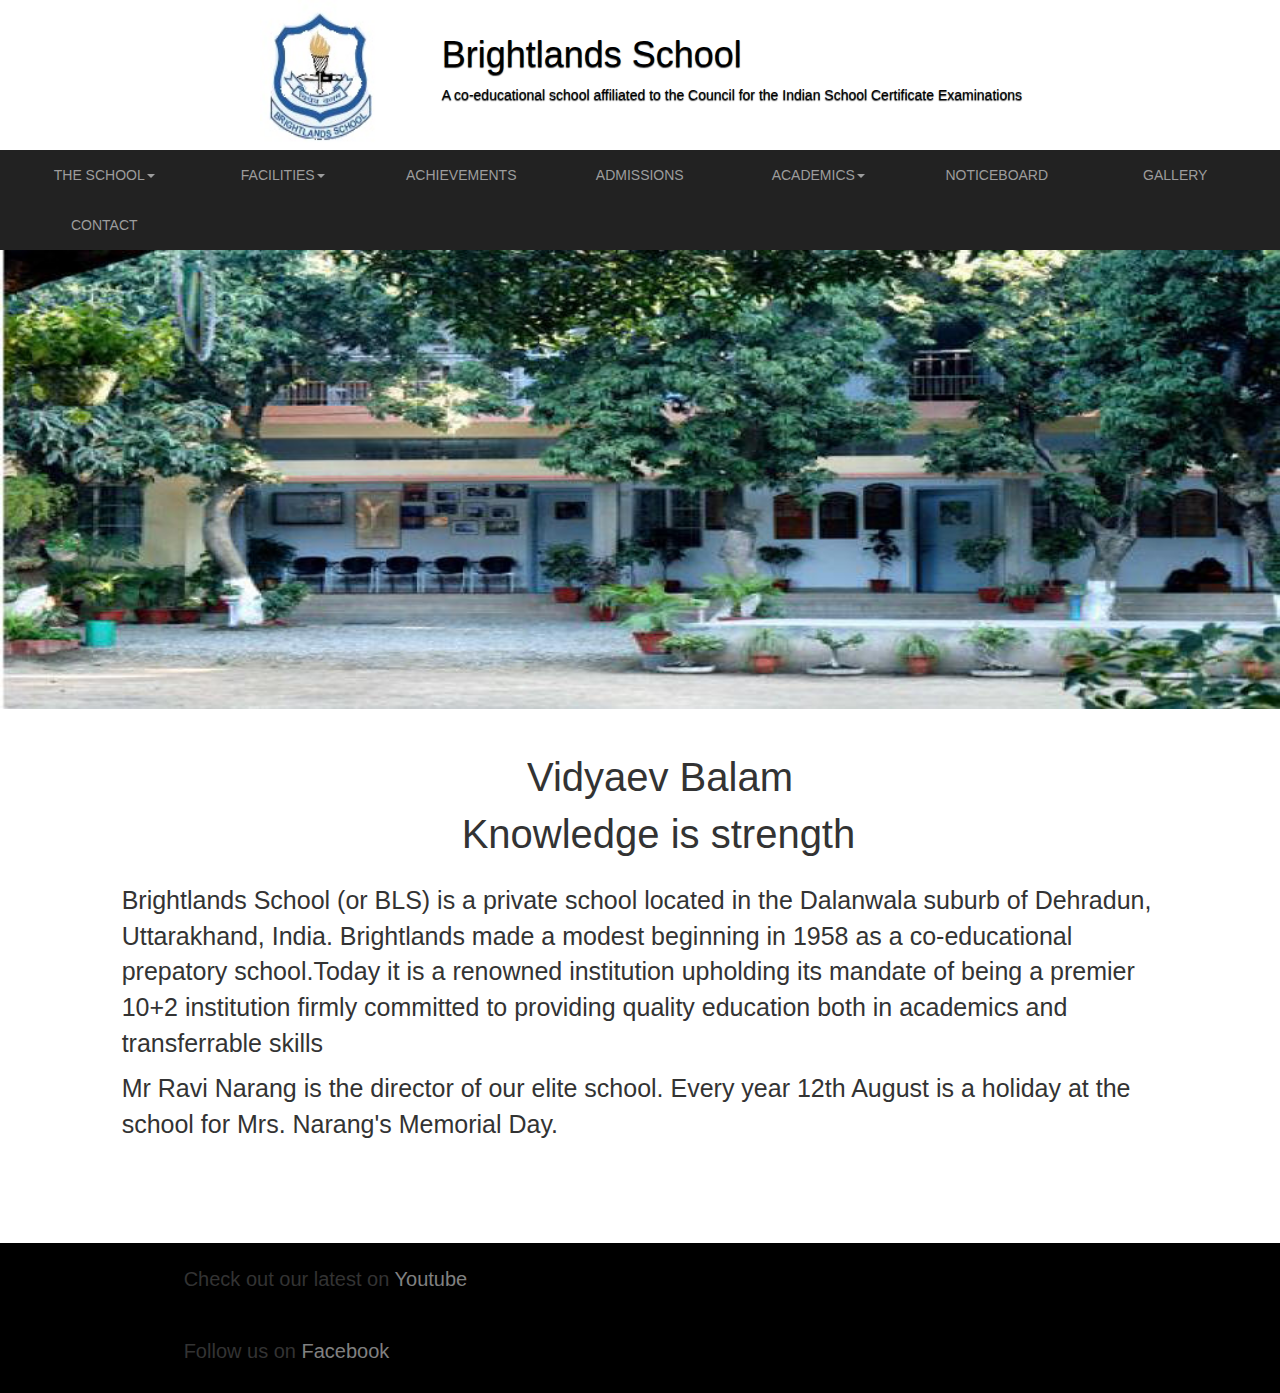
<file: index.html>
<!DOCTYPE html>
    <html lang="en">
    <head>
        <meta charset="UTF-8">
        <meta name="viewport" content="width=device-width, initial-scale=0.9, maximum-scale=1.0, minimum-scale=1.0, user-scalable=no" /><title>Brightlands</title>
        <link rel="stylesheet" href="https://maxcdn.bootstrapcdn.com/bootstrap/3.3.7/css/bootstrap.min.css">
         <link rel="stylesheet" href="style.css">
    </head>
    <body>

      <div class="heading"> 
         <div class="col-sm-2 col-sm-offset-2">
             <a href="index.html"><img id="logo" src="Brightlands-School.jpg" alt="Logo"> </a> 
          </div>
           <div class="col-sm-8 topdescript">
         <h1>Brightlands School</h1>      
        <p>A co-educational school affiliated to the Council for the Indian School Certificate Examinations</p>
         </div>
        </div>
        
        <div>
        <nav class="navbar-inverse" id="xyz">
  <div class="container-fluid">
   <div class="navbar-header">
      <button type="button" class="navbar-toggle" data-toggle="collapse" data-target="#myNavbar">
       <span class="icon-bar"></span>
                    <span class="icon-bar"></span>
                    <span class="icon-bar"></span>                      
      </button>                      
    </div>
    <div class="collapse navbar-collapse" id="myNavbar">
      <div class="row">
         <ul class="nav navbar-nav">
          <li class="dropdown mainopt mmopt">
              <a class="dropdown-toggle" data-toggle="dropdown" href="#">THE SCHOOL<span class="caret"></span></a>
          <ul class="dropdown-menu">
            <li><div class="opt"><a href="./school.html">Our Vision</a></div></li>
            <li><div class="opt"><a href="./school.html#msg">Principals Message</a></div></li>
            <li><div class="opt"><a href="./school.html#song">The School Song</a></div></li>
            <li><div class="opt"><a href="./campus.html">Campus</a></div></li>
          </ul>
        </li>
        <li class="dropdown mainopt mmopt">
          <a class="dropdown-toggle" data-toggle="dropdown" href="#">FACILITIES<span class="caret"></span></a>
          <ul class="dropdown-menu">
            <li><div class="opt"><a href="./sports.html#cocurric">Games and Sports</a></div></li>
            <li><div class="opt"><a href="./ptm.html">Social Service</a></div></li>
            <li><div class="opt"><a href="./ptm.html#counsel">Counselling Services</a></div></li>
            <li><div class="opt"><a href="./ptm.html#ptm">Parent Teacher Meetings</a></div></li>
            </ul>
             </li>
        <li class="mainopt mmopt"><a href="./achieve.html">ACHIEVEMENTS</a></li>
        <li class="mainopt mmopt"><a href="./admission.html">ADMISSIONS</a></li>
        <li class="dropdown mainopt mmopt">
          <a class="dropdown-toggle" data-toggle="dropdown" href="#">ACADEMICS<span class="caret"></span></a>
          <ul class="dropdown-menu">
            <li><div class="opt"><a href="./calender.html">Academic Calender</a></div></li>
            <li><div class="opt"><a href="./results.html">Board Results</a></div></li>
          </ul>
        </li>
        <li class="mainopt mmopt "><a href="./notice.html">NOTICEBOARD</a></li>
        <li class="mainopt mmopt"><a href="./gallery.html">GALLERY</a></li>
        <li class="mainopt mmopt"><a href="./contact.html">CONTACT</a></li>
      </ul>
       </div> 
    </div>
  </div>
</nav>
  </div>  
   <div class="photo" ><img src="brightland.JPG" alt="bls"  id="bannerphoto"></div>
        <div class="col-sm-offset-4 col-sm-8">
        <div id="motto">
             <div class="col-sm-offset-1" ><span>Vidyaev Balam</span></div>
             <span>Knowledge is strength</span>
        </div>
        </div>
       
        <div class="col-sm-offset-1 col-sm-10"><p  class="abtschool">Brightlands School (or BLS) is a private school located in the Dalanwala suburb of Dehradun, Uttarakhand, India. Brightlands made  a modest beginning in 1958 as a co-educational prepatory school.Today it is a renowned institution upholding its mandate of being a premier 10+2 institution firmly committed to providing quality education both in academics and transferrable skills</p>
        <p class= "abtschool1">Mr Ravi Narang is the director of our elite school. Every year 12th August is a holiday at the school for Mrs. Narang's Memorial Day.</p></div>
        <div class="footer">
            <div class="col-sm-offset-1 col-sm-8 footcontent">
            <div class="links">
                <ul class="links">
                    <li>Check out our latest on <a target="_blank" href="https://www.youtube.com/user/panditkishore">Youtube</a></li>
                    <li>Follow us on <a target="_blank" href="https://www.facebook.com/blsgallery/"> Facebook</a></li>
                </ul>  
                </div>
            </div>
          <div class="col-sm-1">
              </div>
        </div>  
        
    </body>
    
    <script src="https://ajax.googleapis.com/ajax/libs/jquery/3.1.1/jquery.min.js"></script>
    <script src="https://maxcdn.bootstrapcdn.com/bootstrap/3.3.7/js/bootstrap.min.js"></script>
    <script src="index.js"></script>
    </html>
</file>
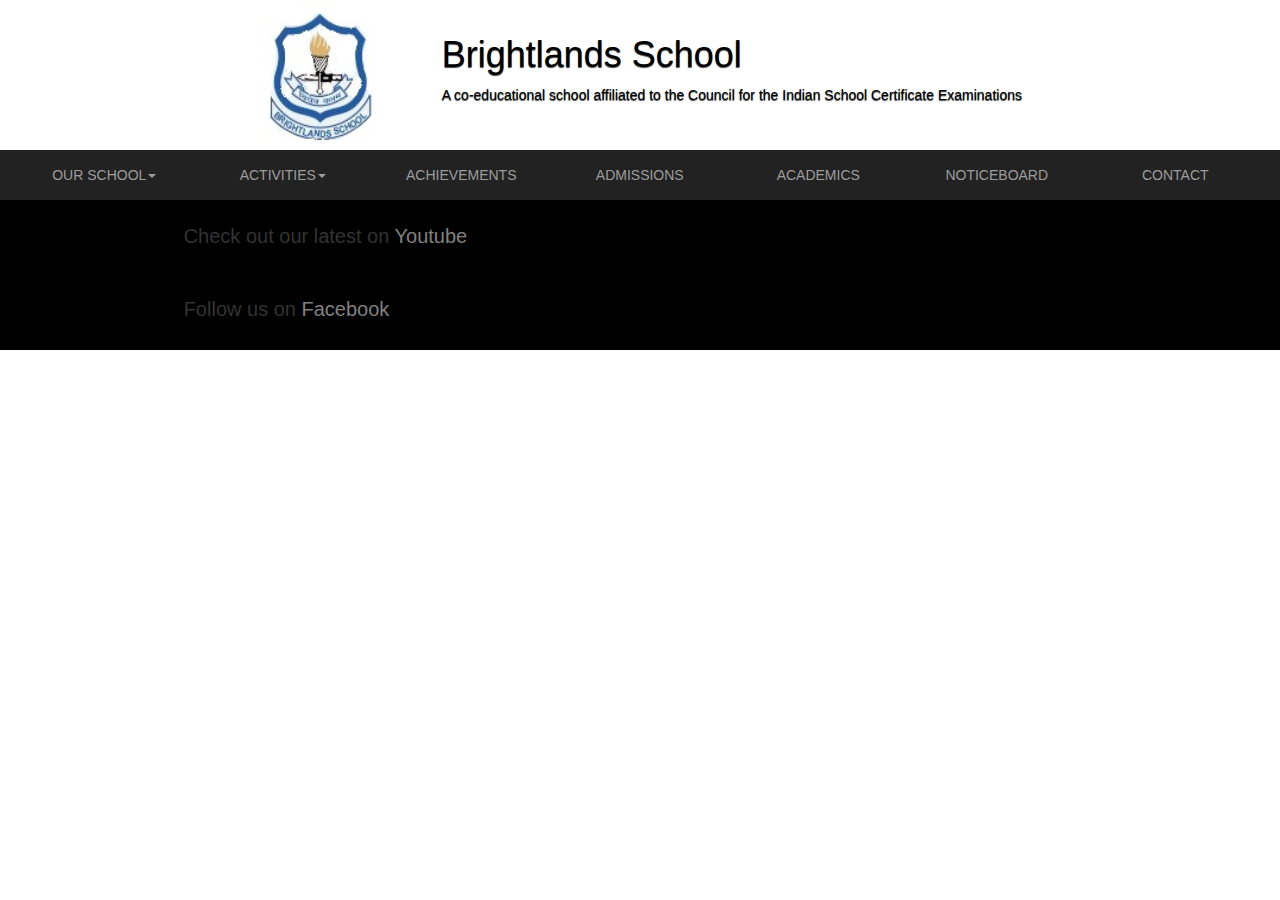
<file: academics.html>
<!DOCTYPE html>
    <html lang="en">
    <head>
        <meta charset="UTF-8">
        <meta name="viewport" content="width=device-width, initial-scale=0.9">
        <title>Brightlands</title>
        <link rel="stylesheet" href="https://maxcdn.bootstrapcdn.com/bootstrap/3.3.7/css/bootstrap.min.css">
         <link rel="stylesheet" href="style.css">
    </head>
    <body>

       <div class="heading"> 
         <div class="col-sm-2 col-sm-offset-2">
             <a href="index.html"><img id="logo" src="Brightlands-School.jpg" alt="Logo"> </a>
          </div>
           <div class="col-sm-8 topdescript">
         <h1>Brightlands School</h1>      
        <p>A co-educational school affiliated to the Council for the Indian School Certificate Examinations</p>
         </div>
        </div>    
        <div>
        <nav class="navbar-inverse" id="xyz">
  <div class="container-fluid">
   <div class="navbar-header">
      <button type="button" class="navbar-toggle" data-toggle="collapse" data-target="#myNavbar">
       <span class="icon-bar"></span>
                    <span class="icon-bar"></span>
                    <span class="icon-bar"></span>                      
      </button>                      
    </div>
    <div class="collapse navbar-collapse" id="myNavbar">
      <div class="row">
         <ul class="nav navbar-nav">
          <li class="dropdown mainopt mmopt">
          <a class="dropdown-toggle" data-toggle="dropdown" href="#">OUR SCHOOL<span class="caret"></span></a>
          <ul class="dropdown-menu">
            <li><div class="opt"><a href="#">Why Brightlands</a></div></li>
            <li><div class="opt"><a href="#">Principals Message</a></div></li>
            <li><div class="opt"><a href="#">Campus</a></div></li>
          </ul>
        </li>
        <li class="dropdown mainopt mmopt">
          <a class="dropdown-toggle" data-toggle="dropdown" href="#">ACTIVITIES<span class="caret"></span></a>
          <ul class="dropdown-menu">
            <li><div class="opt"><a href="#">SPORTS</a></div></li>
            <li><div class="opt"><a href="#"></a></div></li>
            <li><div class="opt"><a href="#">Page 1-3</a></div></li>
          </ul>
        </li>
        <li class="mainopt mmopt"><a href="./achieve.html">ACHIEVEMENTS</a></li>
        <li class="mainopt mmopt"><a href="./admission.html">ADMISSIONS</a></li>
        <li class="mainopt mmopt"><a href="./academics.html">ACADEMICS</a></li>
        <li class="mainopt mmopt"><a href="./notice.html">NOTICEBOARD</a></li>
        <li class="mainopt mmopt"><a href="./contact.html">CONTACT</a></li>
      </ul>
       </div> 
    </div>
  </div>
</nav>
  </div>  
  <div class="footer">
            <div class="col-sm-offset-1 col-sm-8 footcontent">
            <div class="links">
                <ul class="links">
                    <li>Check out our latest on <a href="https://www.youtube.com/user/panditkishore">Youtube</a></li>
                    <li>Follow us on <a href="https://www.facebook.com/blsgallery/"> Facebook</a></li>
                </ul>  
                </div>
            </div>
        </div> 
        </body>
    <script src="https://ajax.googleapis.com/ajax/libs/jquery/3.1.1/jquery.min.js"></script>
    <script src="https://maxcdn.bootstrapcdn.com/bootstrap/3.3.7/js/bootstrap.min.js"></script>
        <script src="index.js"></script>
</html>
</file>
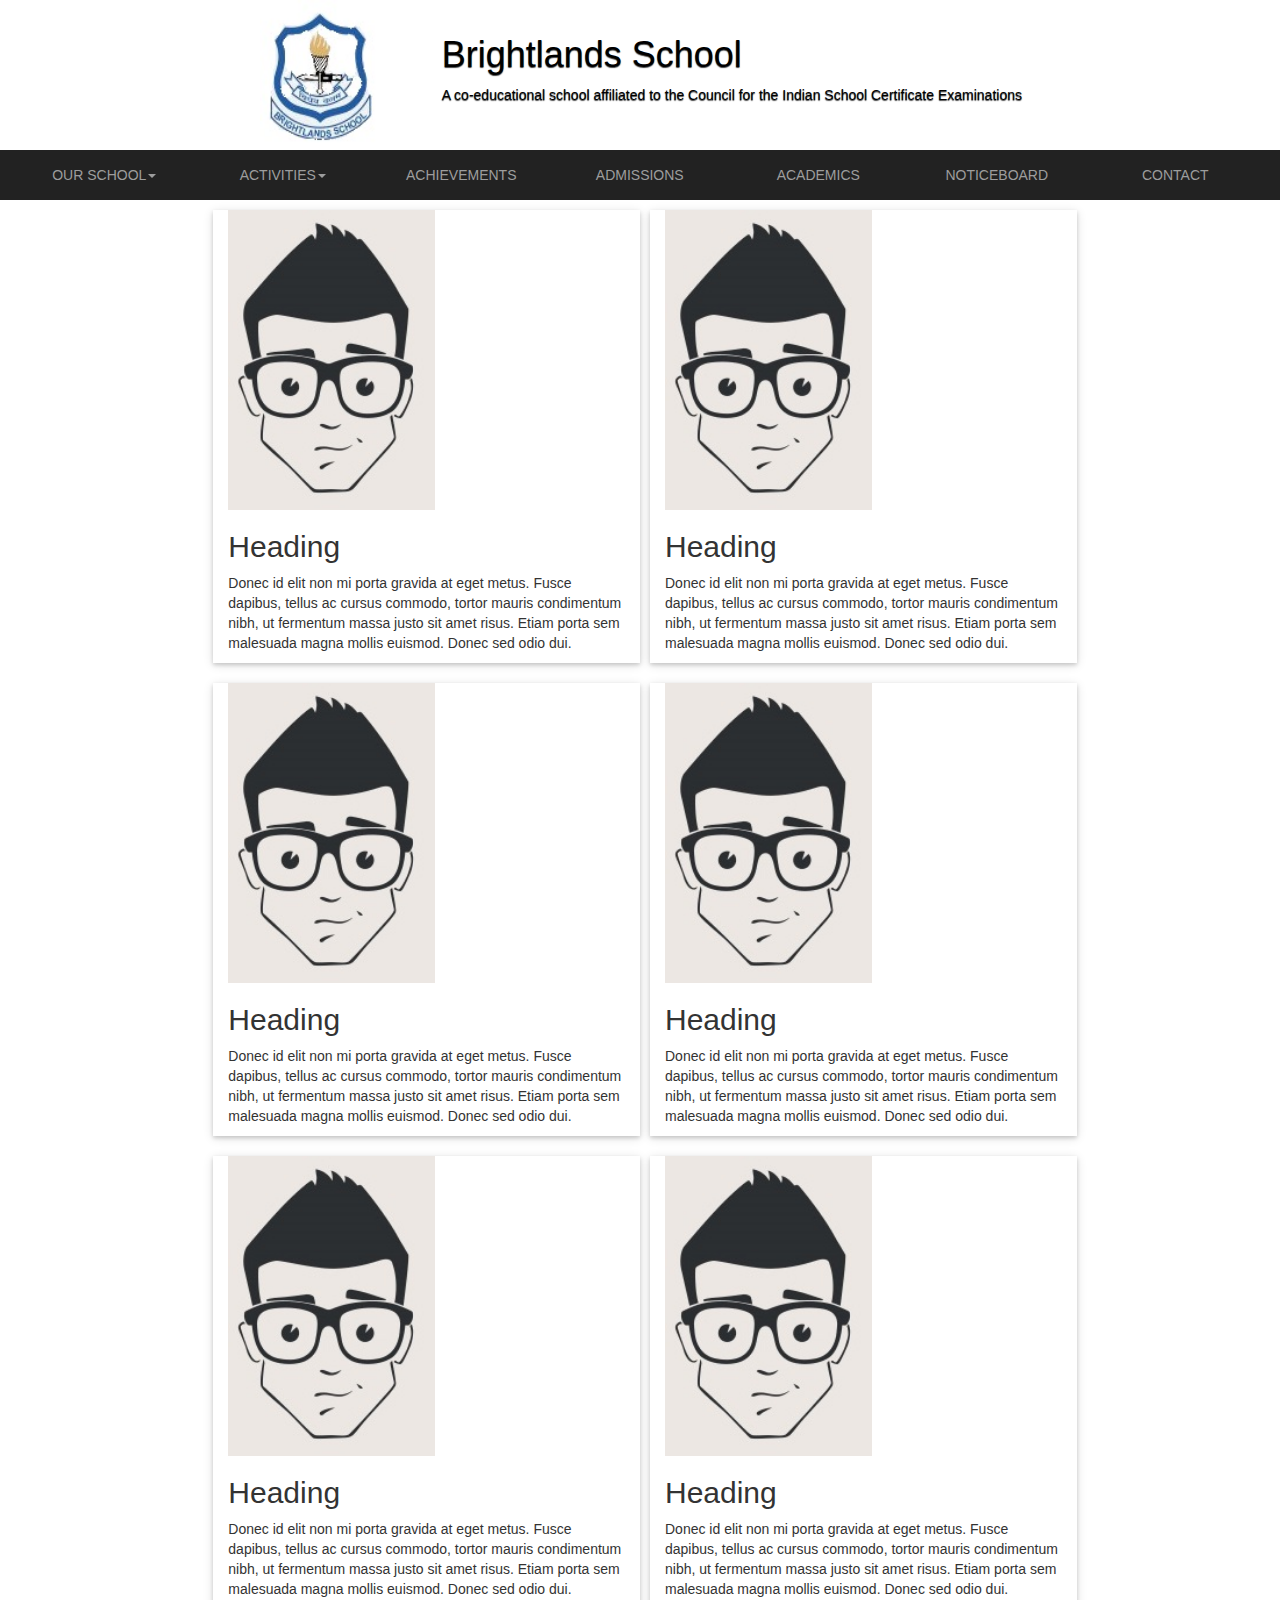
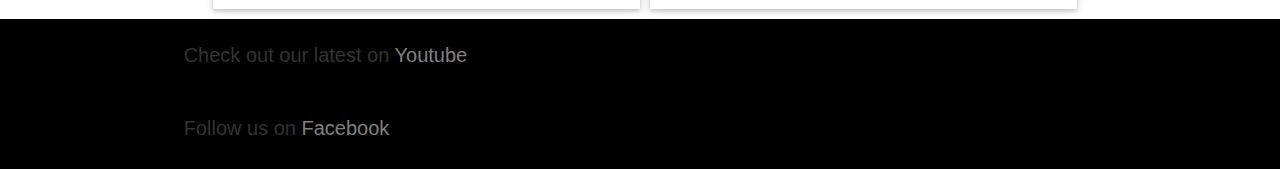
<file: achieve.html>
<!DOCTYPE html>
    <html lang="en">
    <head>
        <meta charset="UTF-8">
        <meta name="viewport" content="width=device-width, initial-scale=0.9">
        <title>Brightlands</title>
        <link rel="stylesheet" href="https://maxcdn.bootstrapcdn.com/bootstrap/3.3.7/css/bootstrap.min.css">
         <link rel="stylesheet" href="style.css">
    </head>
    <body>

       <div class="heading"> 
         <div class="col-sm-2 col-sm-offset-2">
             <a href="index.html"> <img id="logo" src="Brightlands-School.jpg" alt="Logo"> </a>
          </div>
           <div class="col-sm-8 topdescript">
         <h1>Brightlands School</h1>      
        <p>A co-educational school affiliated to the Council for the Indian School Certificate Examinations</p>
         </div>
        </div>
              
        <div>
        <nav class="navbar-inverse" id="xyz">
  <div class="container-fluid">
   <div class="navbar-header">
      <button type="button" class="navbar-toggle" data-toggle="collapse" data-target="#myNavbar">
       <span class="icon-bar"></span>
                    <span class="icon-bar"></span>
                    <span class="icon-bar"></span>                      
      </button>                      
    </div>
    <div class="collapse navbar-collapse" id="myNavbar">
      <div class="row">
         <ul class="nav navbar-nav">
          <li class="dropdown mainopt mmopt">
          <a class="dropdown-toggle" data-toggle="dropdown" href="#">OUR SCHOOL<span class="caret"></span></a>
          <ul class="dropdown-menu">
            <li><div class="opt" ><a href="#">Why Brightlands</a></div></li>
            <li><div class="opt" ><a href="#">Principals Message</a></div></li>
            <li><div class="opt" ><a href="#">Campus</a></div></li>
          </ul>
        </li>
        <li class="dropdown mainopt mmopt">
          <a class="dropdown-toggle" data-toggle="dropdown" href="#">ACTIVITIES<span class="caret"></span></a>
          <ul class="dropdown-menu">
            <li><div class="opt"><a href="#">SPORTS</a></div></li>
            <li><div class="opt"><a href="#"></a></div></li>
            <li><div class="opt"><a href="#">Page 1-3</a></div></li>
          </ul>
        </li>
        <li class="mainopt mmopt"><a href="./achieve.html">ACHIEVEMENTS</a></li>
        <li class="mainopt mmopt"><a href="./admission.html">ADMISSIONS</a></li>
        <li class="mainopt mmopt"><a href="./academics.html">ACADEMICS</a></li>
        <li class="mainopt mmopt"><a href="./notice.html">NOTICEBOARD</a></li>
        <li class="mainopt mmopt"><a href="./contact.html">CONTACT</a></li>
      </ul>
       </div> 
    </div>
  </div>
</nav>
  </div> 
       
      <div class="container-fluid">
	<div class="row">
		<div class="col-md-4 col-sm-offset-2 vir">
			<div class="image"><img src="free-geek-pack.jpg" height="300px" alt=""></div><h2>
				Heading
			</h2>
			<p>
				Donec id elit non mi porta gravida at eget metus. Fusce dapibus, tellus ac cursus commodo, tortor mauris condimentum nibh, ut fermentum massa justo sit amet risus. Etiam porta sem malesuada magna mollis euismod. Donec sed odio dui.
			</p>
			
		</div>
		<div class="col-md-4 vir">
			<div class="image"><img src="free-geek-pack.jpg" height="300px" alt=""></div><h2>
				Heading
			</h2>
			<p>
				Donec id elit non mi porta gravida at eget metus. Fusce dapibus, tellus ac cursus commodo, tortor mauris condimentum nibh, ut fermentum massa justo sit amet risus. Etiam porta sem malesuada magna mollis euismod. Donec sed odio dui.
			</p>
			
		</div>
	</div>
	<div class="row">
		<div class="col-md-4 col-sm-offset-2 vir">
			<div class="image"><img src="free-geek-pack.jpg" height="300px" alt=""></div><h2>
				Heading
			</h2>
			<p>
				Donec id elit non mi porta gravida at eget metus. Fusce dapibus, tellus ac cursus commodo, tortor mauris condimentum nibh, ut fermentum massa justo sit amet risus. Etiam porta sem malesuada magna mollis euismod. Donec sed odio dui.
			</p>
			
		</div>
		<div class="col-md-4 vir">
			<div class="image"><img src="free-geek-pack.jpg" height="300px"  alt=""></div><h2>
				Heading
			</h2>
			<p>
				Donec id elit non mi porta gravida at eget metus. Fusce dapibus, tellus ac cursus commodo, tortor mauris condimentum nibh, ut fermentum massa justo sit amet risus. Etiam porta sem malesuada magna mollis euismod. Donec sed odio dui.
			</p>
			
		</div>
	</div>
	<div class="row">
		<div class="col-md-4 col-sm-offset-2 vir">
			<div class="image"><img src="free-geek-pack.jpg" height="300px" alt=""></div><h2>
				Heading
			</h2>
			<p>
				Donec id elit non mi porta gravida at eget metus. Fusce dapibus, tellus ac cursus commodo, tortor mauris condimentum nibh, ut fermentum massa justo sit amet risus. Etiam porta sem malesuada magna mollis euismod. Donec sed odio dui.
			</p>
			
		</div>
		<div class="col-md-4 vir">
			<div class="image"><img src="free-geek-pack.jpg" height="300px" alt=""></div><h2>
				Heading
			</h2>
			<p>
				Donec id elit non mi porta gravida at eget metus. Fusce dapibus, tellus ac cursus commodo, tortor mauris condimentum nibh, ut fermentum massa justo sit amet risus. Etiam porta sem malesuada magna mollis euismod. Donec sed odio dui.
			</p>
			
		</div>
	</div>
</div><div class="footer">
            <div class="col-sm-offset-1 col-sm-8 footcontent">
            <div class="links">
                <ul class="links">
                    <li>Check out our latest on <a href="https://www.youtube.com/user/panditkishore">Youtube</a></li>
                    <li>Follow us on <a href="https://www.facebook.com/blsgallery/"> Facebook</a></li>
                </ul>  
                </div>
            </div>
        </div>
             
        </body>
          
    <script src="https://ajax.googleapis.com/ajax/libs/jquery/3.1.1/jquery.min.js"></script>
    <script src="https://maxcdn.bootstrapcdn.com/bootstrap/3.3.7/js/bootstrap.min.js"></script>
        <script src="index.js"></script>
</html>
</file>
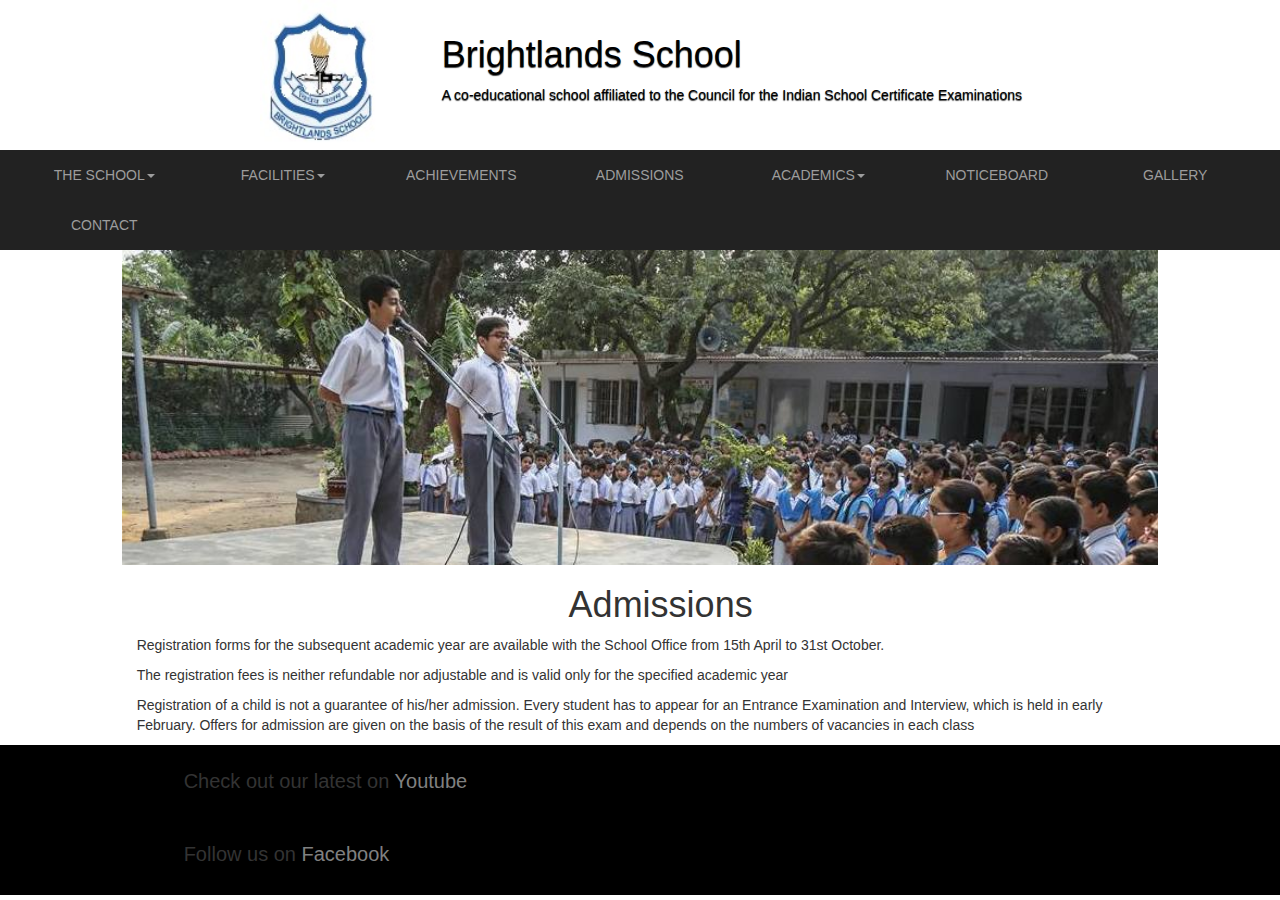
<file: admission.html>
<!DOCTYPE html>
    <html lang="en">
    <head>
        <meta charset="UTF-8">
        <meta name="viewport" content="width=device-width, initial-scale=0.9">
        <title>Brightlands</title>
        <link rel="stylesheet" href="https://maxcdn.bootstrapcdn.com/bootstrap/3.3.7/css/bootstrap.min.css">
         <link rel="stylesheet" href="style.css">
    </head>
    <body>

       <div class="heading"> 
         <div class="col-sm-2 col-sm-offset-2">
             <a href="index.html"><img id="logo" src="Brightlands-School.jpg" alt="Logo"> </a>
          </div>
           <div class="col-sm-8 topdescript">
         <h1>Brightlands School</h1>      
        <p>A co-educational school affiliated to the Council for the Indian School Certificate Examinations</p>
         </div>
        </div>
                
           <div>
        <nav class="navbar-inverse" id="xyz">
  <div class="container-fluid">
   <div class="navbar-header">
      <button type="button" class="navbar-toggle" data-toggle="collapse" data-target="#myNavbar">
                    <span class="icon-bar"></span>
                    <span class="icon-bar"></span>
                    <span class="icon-bar"></span>                      
      </button>                      
    </div>
    <div class="collapse navbar-collapse" id="myNavbar">
      <div class="row">
         <ul class="nav navbar-nav">
          <li class="dropdown mainopt mmopt">
              <a class="dropdown-toggle" data-toggle="dropdown" href="#">THE SCHOOL<span class="caret"></span></a>
          <ul class="dropdown-menu">
            <li><div class="opt"><a href="./school.html">Our Vision</a></div></li>
            <li><div class="opt"><a href="./school.html#msg">Principals Message</a></div></li>
            <li><div class="opt"><a href="./school.html#song">The School Song</a></div></li>
            <li><div class="opt"><a href="./campus.html">Campus</a></div></li>
          </ul>
        </li>
        <li class="dropdown mainopt mmopt">
          <a class="dropdown-toggle" data-toggle="dropdown" href="#">FACILITIES<span class="caret"></span></a>
          <ul class="dropdown-menu">
            <li><div class="opt"><a href="./sports.html#cocurric">Games and Sports</a></div></li>
            <li><div class="opt"><a href="./ptm.html">Social Service</a></div></li>
            <li><div class="opt"><a href="./ptm.html#counsel">Counselling Services</a></div></li>
            <li><div class="opt"><a href="./ptm.html#ptm">Parent Teacher Meetings</a></div></li>
            </ul>
             </li>
        <li class="mainopt mmopt"><a href="./achieve.html">ACHIEVEMENTS</a></li>
        <li class="mainopt mmopt"><a href="./admission.html">ADMISSIONS</a></li>
        <li class="dropdown mainopt mmopt">
          <a class="dropdown-toggle" data-toggle="dropdown" href="#">ACADEMICS<span class="caret"></span></a>
          <ul class="dropdown-menu">
            <li><div class="opt"><a href="./calender.html">Academic Calender</a></div></li>
            <li><div class="opt"><a href="./results.html">Board Results</a></div></li>
          </ul>
        </li>
        <li class="mainopt mmopt "><a href="./notice.html">NOTICEBOARD</a></li>
        <li class="mainopt mmopt"><a href="./gallery.html">GALLERY</a></li>
        <li class="mainopt mmopt"><a href="./contact.html">CONTACT</a></li>
      </ul>
       </div> 
    </div>
  </div>
</nav>
  </div>  
   <div class="col-sm-offset-1 col-sm-10">
        <div>
            <img src="img/admission.jpg" id="bannerphoto" alt="medals">
        </div>
        <div class="col-sm-offset-5 col-sm-7">
        <div id="admissionhead">
            <h1>Admissions</h1>
        </div>
        </div>
        <div class="col-sm-12"><p class="vision">Registration forms for the subsequent academic year are available with the School Office from 15th April to 31st October.</p><p class="vision">The registration fees is neither refundable nor adjustable and is valid only for the specified academic year</p><p class="vision">Registration of a child is not a guarantee of his/her admission. Every student has to appear for an Entrance Examination and Interview, which is held in early February. Offers for admission are given on the basis of the result of this exam and depends on the numbers of vacancies in each class</p>
        </div>
        </div>
  <div class="footer">
            <div class="col-sm-offset-1 col-sm-8 footcontent">
            <div class="links">
                <ul class="links">
                    <li>Check out our latest on <a href="https://www.youtube.com/user/panditkishore" target="_blank">Youtube</a></li>
                    <li>Follow us on <a href="https://www.facebook.com/blsgallery/" target="_blank"> Facebook</a></li>
                </ul>  
                </div>
            </div>
        </div>
             
        </body>
          
    <script src="https://ajax.googleapis.com/ajax/libs/jquery/3.1.1/jquery.min.js"></script>
    <script src="https://maxcdn.bootstrapcdn.com/bootstrap/3.3.7/js/bootstrap.min.js"></script>
        <script src="index.js"></script>
</html>
</file>
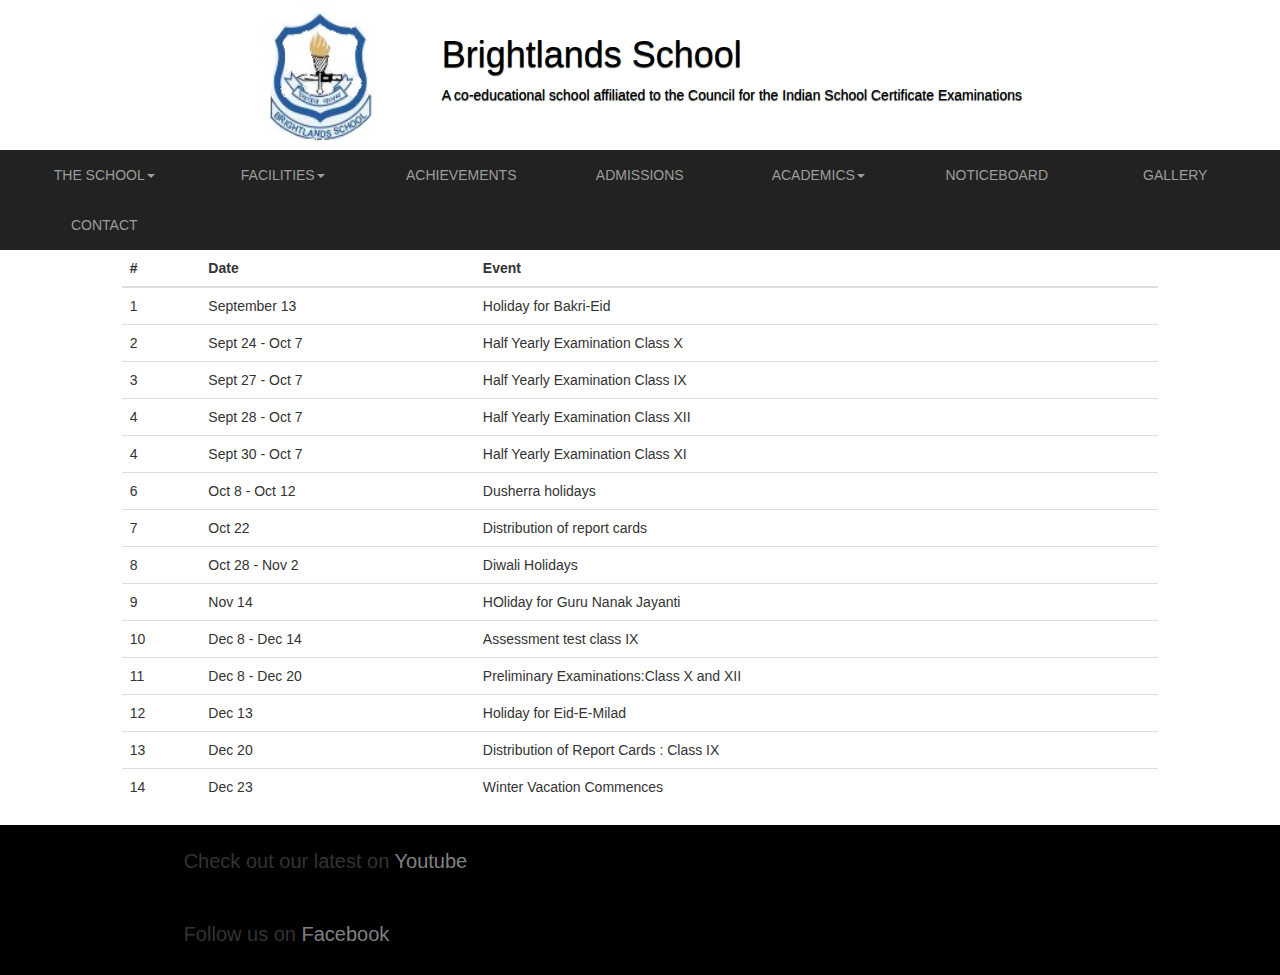
<file: calender.html>
<!DOCTYPE html>
    <html lang="en">
    <head>
        <meta charset="UTF-8">
        <meta name="viewport" content="width=device-width, initial-scale=0.9">
        <title>Brightlands</title>
        <link rel="stylesheet" href="https://maxcdn.bootstrapcdn.com/bootstrap/3.3.7/css/bootstrap.min.css">
         <link rel="stylesheet" href="style.css">
    </head>
    <body>

       <div class="heading"> 
         <div class="col-sm-2 col-sm-offset-2">
             <a href="index.html"><img id="logo" src="Brightlands-School.jpg" alt="Logo"> </a>
          </div>
           <div class="col-sm-8 topdescript">
         <h1>Brightlands School</h1>      
        <p>A co-educational school affiliated to the Council for the Indian School Certificate Examinations</p>
         </div>
        </div>
          <div>
        <nav class="navbar-inverse" id="xyz">
  <div class="container-fluid">
   <div class="navbar-header">
      <button type="button" class="navbar-toggle" data-toggle="collapse" data-target="#myNavbar">
       <span class="icon-bar"></span>
                    <span class="icon-bar"></span>
                    <span class="icon-bar"></span>                      
      </button>                      
    </div>
    <div class="collapse navbar-collapse" id="myNavbar">
      <div class="row">
         <ul class="nav navbar-nav">
          <li class="dropdown mainopt mmopt">
              <a class="dropdown-toggle" data-toggle="dropdown" href="#">THE SCHOOL<span class="caret"></span></a>
          <ul class="dropdown-menu">
            <li><div class="opt"><a href="./school.html">Our Vision</a></div></li>
            <li><div class="opt"><a href="./school.html#msg">Principals Message</a></div></li>
            <li><div class="opt"><a href="./school.html#song">The School Song</a></div></li>
            <li><div class="opt"><a href="./campus.html">Campus</a></div></li>
          </ul>
        </li>
        <li class="dropdown mainopt mmopt">
          <a class="dropdown-toggle" data-toggle="dropdown" href="#">FACILITIES<span class="caret"></span></a>
          <ul class="dropdown-menu">
            <li><div class="opt"><a href="./sports.html#cocurric">Games and Sports</a></div></li>
            <li><div class="opt"><a href="./ptm.html">Social Service</a></div></li>
            <li><div class="opt"><a href="./ptm.html#counsel">Counselling Services</a></div></li>
            <li><div class="opt"><a href="./ptm.html#ptm">Parent Teacher Meetings</a></div></li>
            </ul>
             </li>
        <li class="mainopt mmopt"><a href="./achieve.html">ACHIEVEMENTS</a></li>
        <li class="mainopt mmopt"><a href="./admission.html">ADMISSIONS</a></li>
        <li class="dropdown mainopt mmopt">
          <a class="dropdown-toggle" data-toggle="dropdown" href="#">ACADEMICS<span class="caret"></span></a>
          <ul class="dropdown-menu">
            <li><div class="opt"><a href="./calender.html">Academic Calender</a></div></li>
            <li><div class="opt"><a href="./results.html">Board Results</a></div></li>
          </ul>
        </li>
        <li class="mainopt mmopt "><a href="./notice.html">NOTICEBOARD</a></li>
        <li class="mainopt mmopt"><a href="./gallery.html">GALLERY</a></li>
        <li class="mainopt mmopt"><a href="./contact.html">CONTACT</a></li>
      </ul>
       </div> 
    </div>
  </div>
</nav>
  </div>  
    <div class="col-sm-offset-1 col-sm-10">
    <div class="table-responsive">          
  <table class="table">
    <thead>
      <tr>
        <th>#</th>
        <th>Date</th>
        <th>Event</th>
      </tr>
    </thead>
    <tbody>
      <tr>
        <td>1</td>
        <td>September 13</td>
        <td>Holiday for Bakri-Eid</td>
      </tr>
       <tr>
        <td>2</td>
        <td>Sept 24 - Oct 7</td>
        <td>Half Yearly Examination Class X</td>
      </tr>
       <tr>
        <td>3</td>
        <td>Sept 27 - Oct 7</td>
        <td>Half Yearly Examination Class IX</td>
      </tr>
       <tr>
        <td>4</td>
        <td>Sept 28 - Oct 7</td>
        <td>Half Yearly Examination Class XII</td>
      </tr> 
       <tr>
        <td>4</td>
        <td>Sept 30 - Oct 7</td>
        <td>Half Yearly Examination Class XI</td>
      </tr>
        <tr>
            <td>6</td>
            <td>Oct 8 - Oct 12</td>
            <td>Dusherra holidays</td>
        </tr>
        <tr>
            <td>7</td>
            <td>Oct 22</td>
            <td>Distribution of report cards</td>
        </tr>
        <tr>
            <td>8</td>
            <td>Oct 28 - Nov 2</td>
            <td>Diwali Holidays</td>
        </tr>
        <tr>
            <td>9</td>
            <td>Nov 14</td>
            <td>HOliday for Guru Nanak Jayanti</td>
        </tr>
        <tr>
            <td>10</td>
            <td>Dec 8 - Dec 14</td>
            <td>Assessment test class IX</td>
        </tr>
        <tr>
            <td>11</td>
            <td>Dec 8 - Dec 20</td>
            <td>Preliminary Examinations:Class X and XII</td>
        </tr>
        <tr>
            <td>12</td>
            <td>Dec 13</td>
            <td>Holiday for Eid-E-Milad</td>
        </tr>
        <tr>
            <td>13</td>
            <td>Dec 20</td>
            <td>Distribution of Report Cards : Class IX</td>
        </tr>
         <tr>
            <td>14</td>
            <td>Dec 23</td>
            <td>Winter Vacation Commences</td>
        </tr>
    </tbody>
  </table>
  </div>
  </div>
  
  <div class="footer">
            <div class="col-sm-offset-1 col-sm-8 footcontent">
            <div class="links">
                <ul class="links">
                    <li>Check out our latest on <a target="_blank" href="https://www.youtube.com/user/panditkishore">Youtube</a></li>
                    <li>Follow us on <a target="_blank" href="https://www.facebook.com/blsgallery/"> Facebook</a></li>
                </ul>  
                </div>
            </div>
        </div>
             
        </body>
          
    <script src="https://ajax.googleapis.com/ajax/libs/jquery/3.1.1/jquery.min.js"></script>
    <script src="https://maxcdn.bootstrapcdn.com/bootstrap/3.3.7/js/bootstrap.min.js"></script>
        <script src="index.js"></script>
</html>
</file>
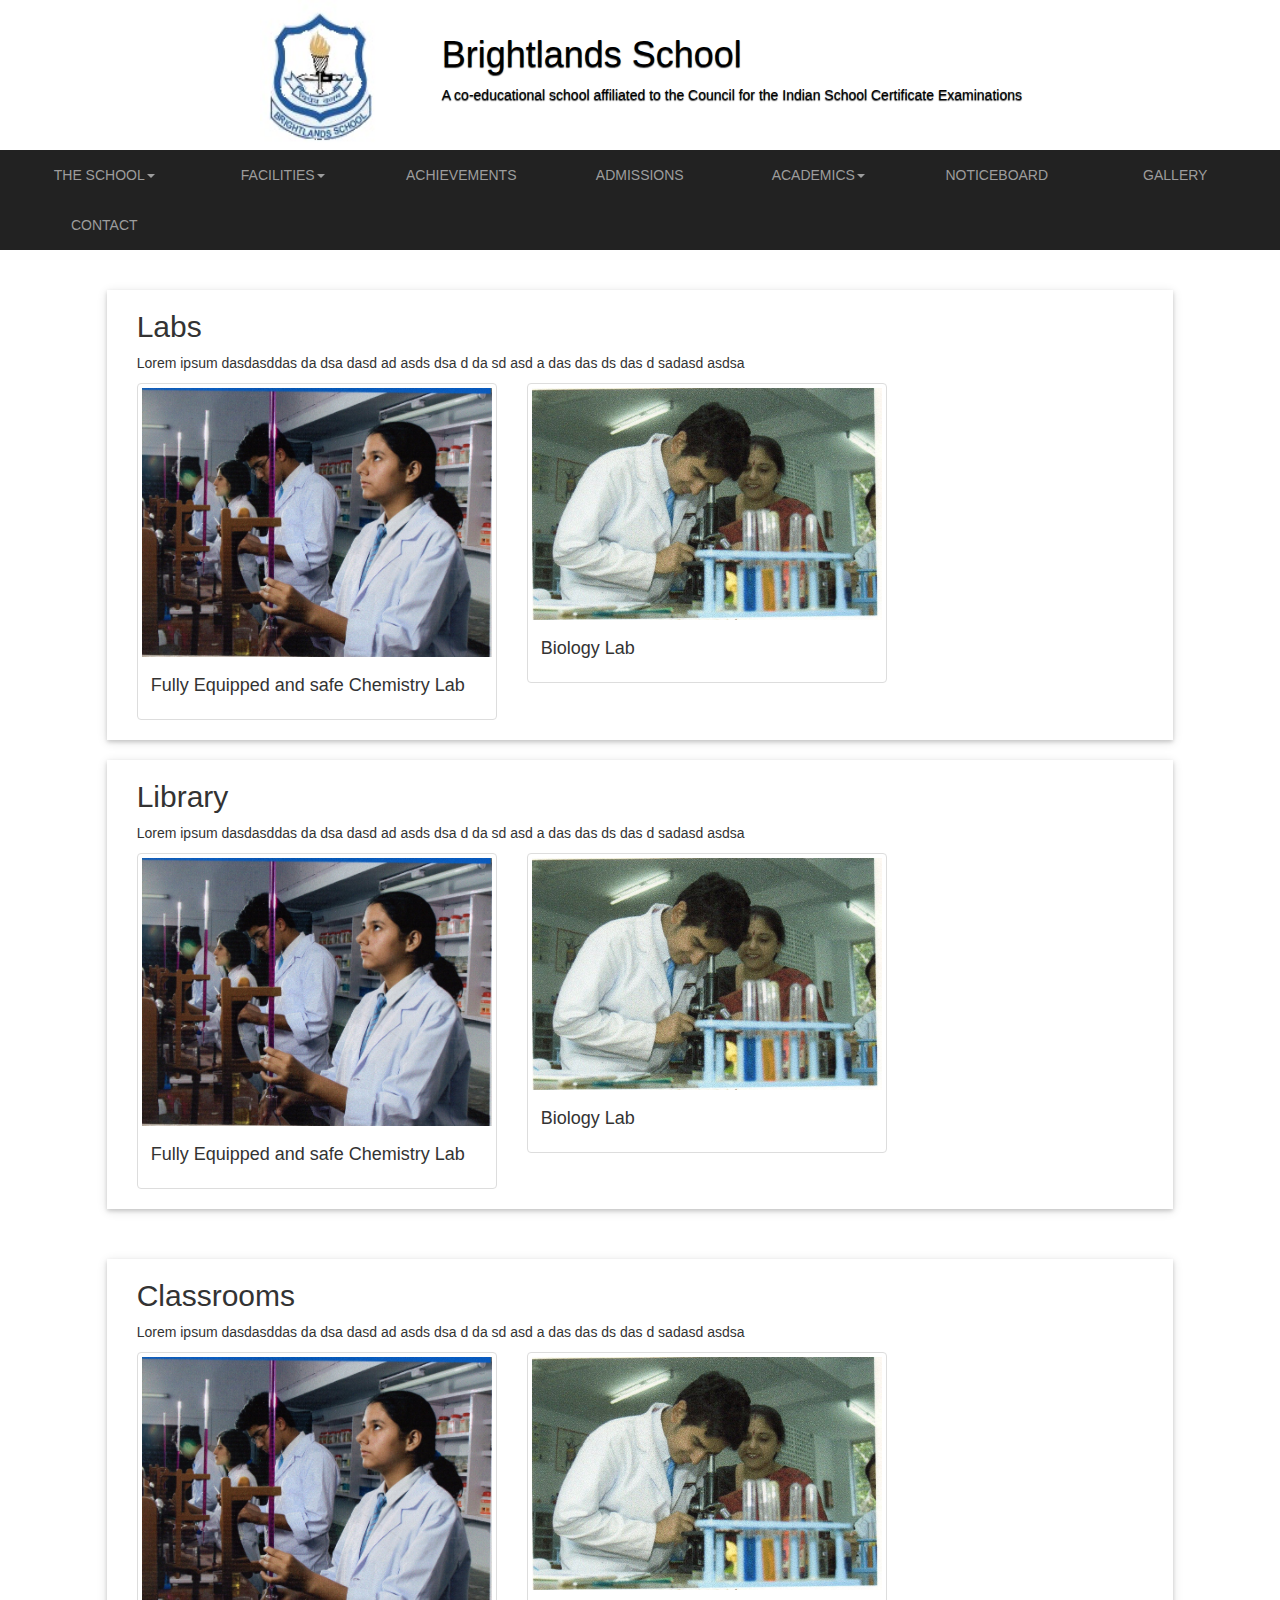
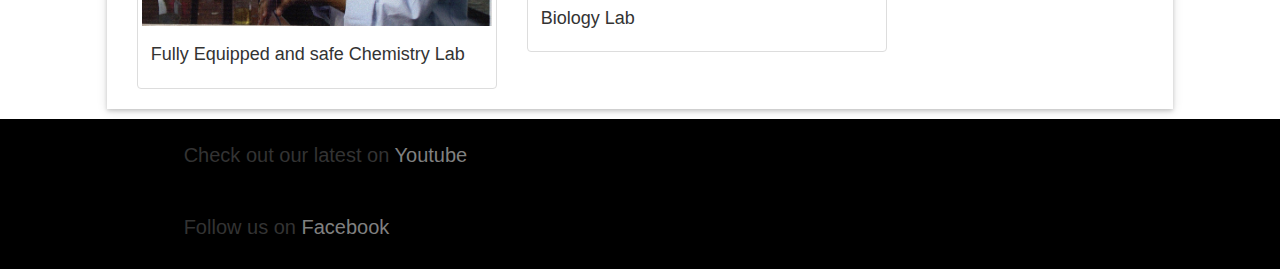
<file: campus.html>
<!DOCTYPE html>
    <html lang="en">
    <head>
        <meta charset="UTF-8">
        <meta name="viewport" content="width=device-width, initial-scale=0.9">
        <title>Brightlands</title>
        <link rel="stylesheet" href="https://maxcdn.bootstrapcdn.com/bootstrap/3.3.7/css/bootstrap.min.css">
         <link rel="stylesheet" href="style.css">
    </head>
    <body>

       <div class="heading"> 
         <div class="col-sm-2 col-sm-offset-2">
             <a href="index.html"><img id="logo" src="Brightlands-School.jpg" alt="Logo"> </a>
          </div>
           <div class="col-sm-8 topdescript">
         <h1>Brightlands School</h1>      
        <p>A co-educational school affiliated to the Council for the Indian School Certificate Examinations</p>
         </div>
        </div>
                
          <div>
        <nav class="navbar-inverse" id="xyz">
  <div class="container-fluid">
   <div class="navbar-header">
      <button type="button" class="navbar-toggle" data-toggle="collapse" data-target="#myNavbar">
       <span class="icon-bar"></span>
                    <span class="icon-bar"></span>
                    <span class="icon-bar"></span>                      
      </button>                      
    </div>
    <div class="collapse navbar-collapse" id="myNavbar">
      <div class="row">
         <ul class="nav navbar-nav">
          <li class="dropdown mainopt mmopt">
              <a class="dropdown-toggle" data-toggle="dropdown" href="#">THE SCHOOL<span class="caret"></span></a>
          <ul class="dropdown-menu">
            <li><div class="opt"><a href="./school.html">Our Vision</a></div></li>
            <li><div class="opt"><a href="./school.html#msg">Principals Message</a></div></li>
            <li><div class="opt"><a href="./school.html#song">The School Song</a></div></li>
            <li><div class="opt"><a href="./campus.html">Campus</a></div></li>
          </ul>
        </li>
        <li class="dropdown mainopt mmopt">
          <a class="dropdown-toggle" data-toggle="dropdown" href="#">FACILITIES<span class="caret"></span></a>
          <ul class="dropdown-menu">
            <li><div class="opt"><a href="./fac1.html">Co-Currricular</a></div></li>
            <li><div class="opt"><a href="./fac2.html">Games and sports</a></div></li>
            <li><div class="opt"><a href="./ptm.html">Social Services</a></div></li>
            <li><div class="opt"><a href="./ptm.html#counsel">Counselling Services</a></div></li>
            <li><div class="opt"><a href="./ptm.html#ptm">Parent Teacher Meetings</a></div></li>
            </ul>
             </li>
        <li class="mainopt mmopt"><a href="./achieve.html">ACHIEVEMENTS</a></li>
        <li class="mainopt mmopt"><a href="./admission.html">ADMISSIONS</a></li>
        <li class="dropdown mainopt mmopt">
          <a class="dropdown-toggle" data-toggle="dropdown" href="#">ACADEMICS<span class="caret"></span></a>
          <ul class="dropdown-menu">
            <li><div class="opt"><a href="./calender.html">Academic Calender</a></div></li>
            <li><div class="opt"><a href="./results.html">Board Results</a></div></li>
          </ul>
        </li>
        <li class="mainopt mmopt "><a href="./notice.html">NOTICEBOARD</a></li>
        <li class="mainopt mmopt"><a href="./gallery.html">GALLERY</a></li>
        <li class="mainopt mmopt"><a href="./contact.html">CONTACT</a></li>
      </ul>
       </div> 
    </div>
  </div>
</nav>
  </div>
  <div class="col-sm-offset-1 col-sm-10 vir" style="margin-top:40px;">
    <div class="container">
  <h2>Labs</h2>
  <p>Lorem ipsum dasdasddas da dsa dasd ad asds dsa d da sd asd a das das ds das d sadasd asdsa </p>
  <div class="row">
    <div class="col-sm-4">
      <div class="thumbnail">
          <img src="img/chem.jpg" alt="Moustiers Sainte Marie">
          <div class="caption">
            <h4>Fully Equipped and safe Chemistry Lab</h4>
          </div>
      </div>
    </div>
    <div class="col-sm-4">
      <div class="thumbnail">
          <img src="img/bio.jpg" alt="Cinque Terre">
          <div class="caption">
            <h4>Biology Lab</h4>
          </div>
      </div>
    </div>
  </div>
</div>
  </div>
   
   <div class="col-sm-offset-1 col-sm-10 vir" >
    <div class="container">
  <h2>Library</h2>
  <p>Lorem ipsum dasdasddas da dsa dasd ad asds dsa d da sd asd a das das ds das d sadasd asdsa </p>
  <div class="row">
    <div class="col-sm-4">
      <div class="thumbnail">
          <img src="img/chem.jpg" alt="Moustiers Sainte Marie">
          <div class="caption">
            <h4>Fully Equipped and safe Chemistry Lab</h4>
          </div>
      </div>
    </div>
    <div class="col-sm-4">
      <div class="thumbnail">
          <img src="img/bio.jpg" alt="Cinque Terre">
          <div class="caption">
            <h4>Biology Lab</h4>
          </div>
      </div>
    </div>
  </div>
</div>
  </div><div class="col-sm-offset-1 col-sm-10 vir" style="margin-top:40px;">
    <div class="container">
  <h2>Classrooms</h2>
  <p>Lorem ipsum dasdasddas da dsa dasd ad asds dsa d da sd asd a das das ds das d sadasd asdsa </p>
  <div class="row">
    <div class="col-sm-4">
      <div class="thumbnail">
          <img src="img/chem.jpg" alt="Moustiers Sainte Marie">
          <div class="caption">
            <h4>Fully Equipped and safe Chemistry Lab</h4>
          </div>
      </div>
    </div>
    <div class="col-sm-4">
      <div class="thumbnail">
          <img src="img/bio.jpg" alt="Cinque Terre">
          <div class="caption">
            <h4>Biology Lab</h4>
          </div>
      </div>
    </div>
  </div>
</div>
  </div>
  <div class="footer">
            <div class="col-sm-offset-1 col-sm-8 footcontent">
            <div class="links">
                <ul class="links">
                    <li>Check out our latest on <a href="https://www.youtube.com/user/panditkishore">Youtube</a></li>
                    <li>Follow us on <a href="https://www.facebook.com/blsgallery/"> Facebook</a></li>
                </ul>  
                </div>
            </div>
        </div>
             
        </body>
          
    <script src="https://ajax.googleapis.com/ajax/libs/jquery/3.1.1/jquery.min.js"></script>
    <script src="https://maxcdn.bootstrapcdn.com/bootstrap/3.3.7/js/bootstrap.min.js"></script>
        <script src="index.js"></script>
</html>
</file>
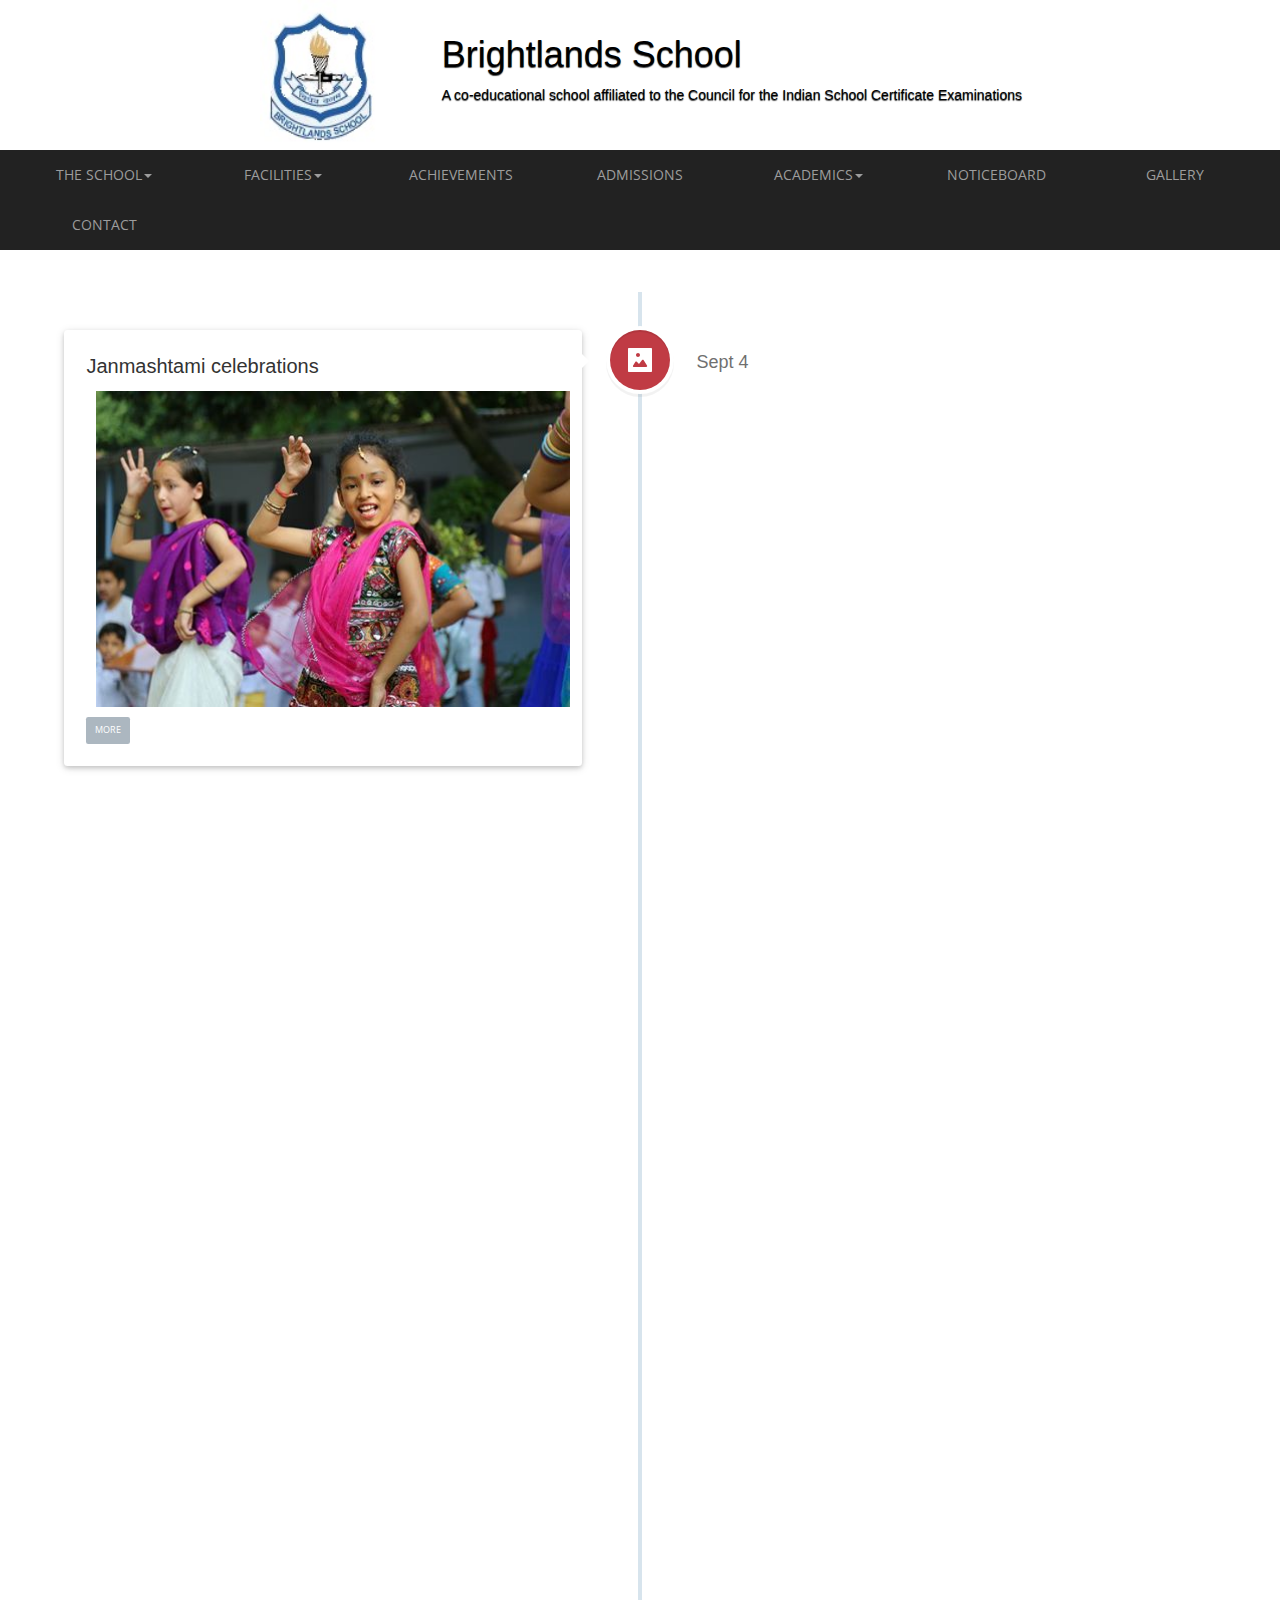
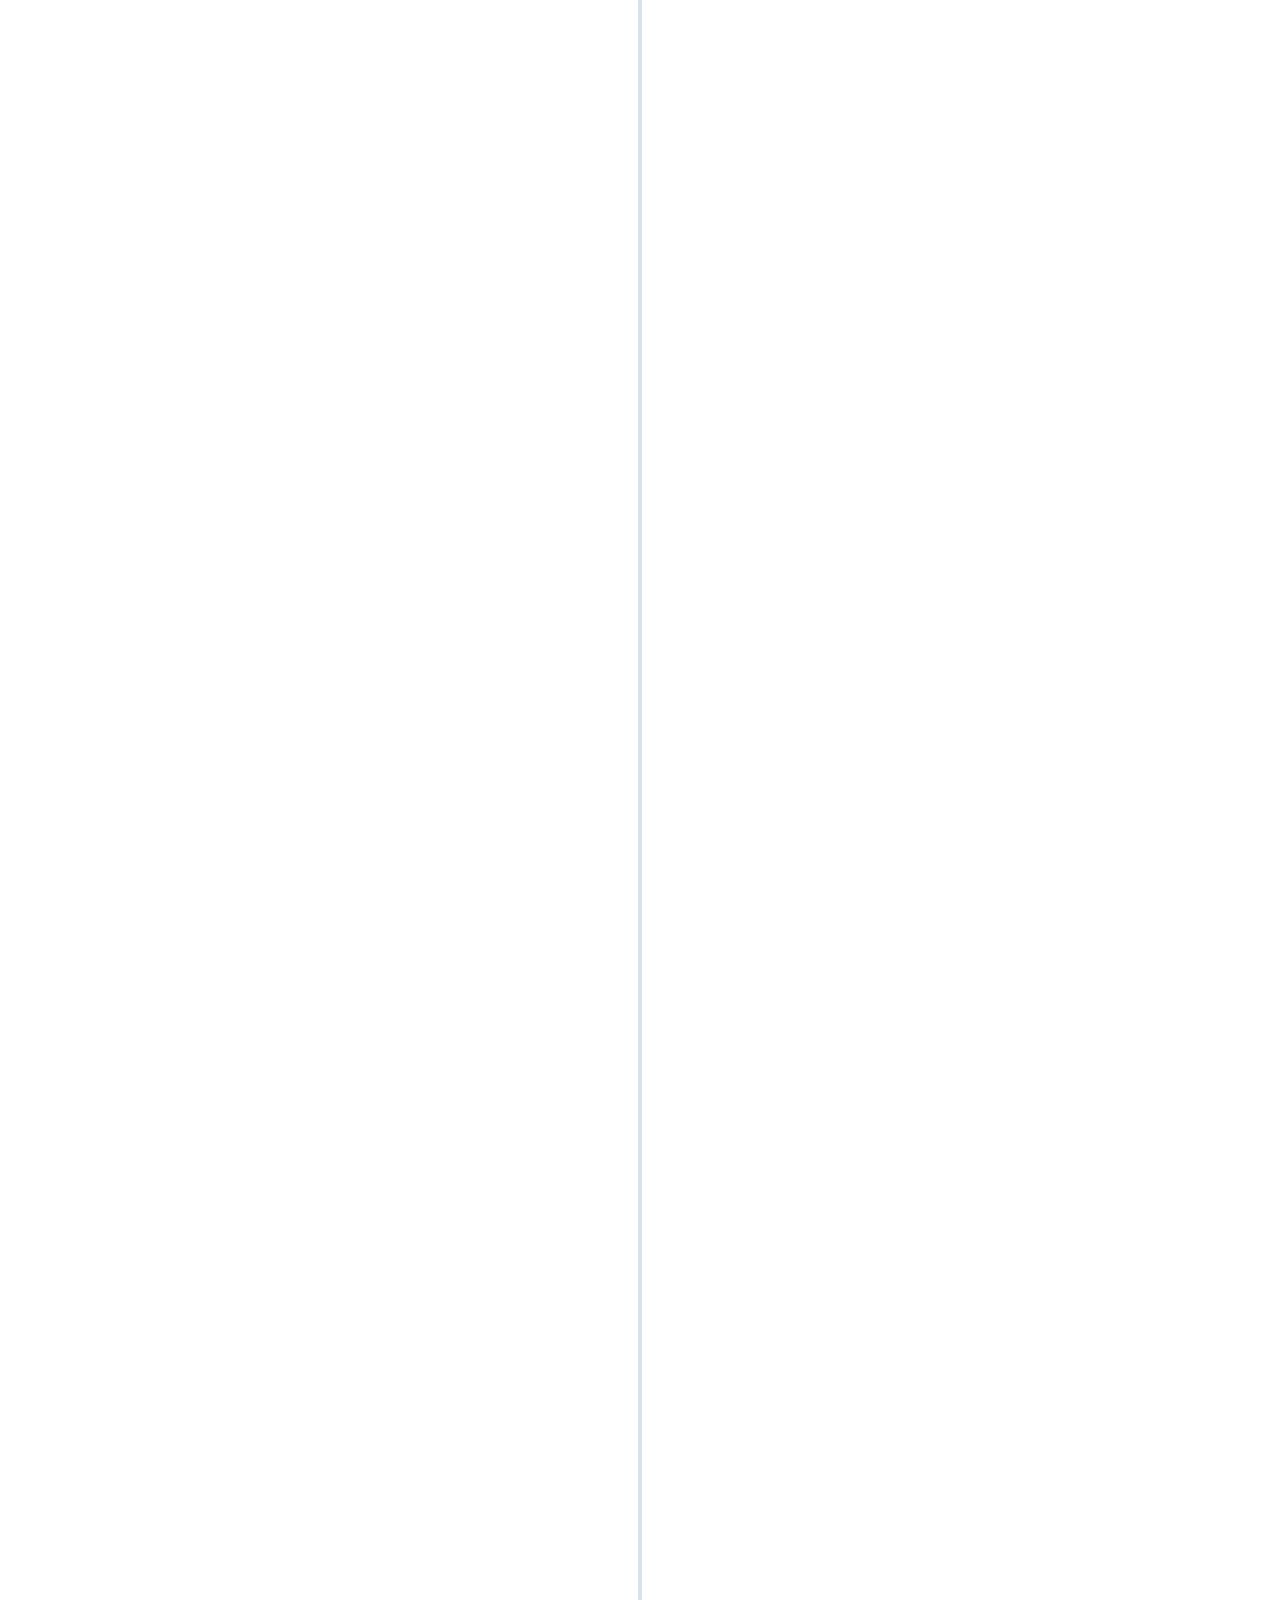
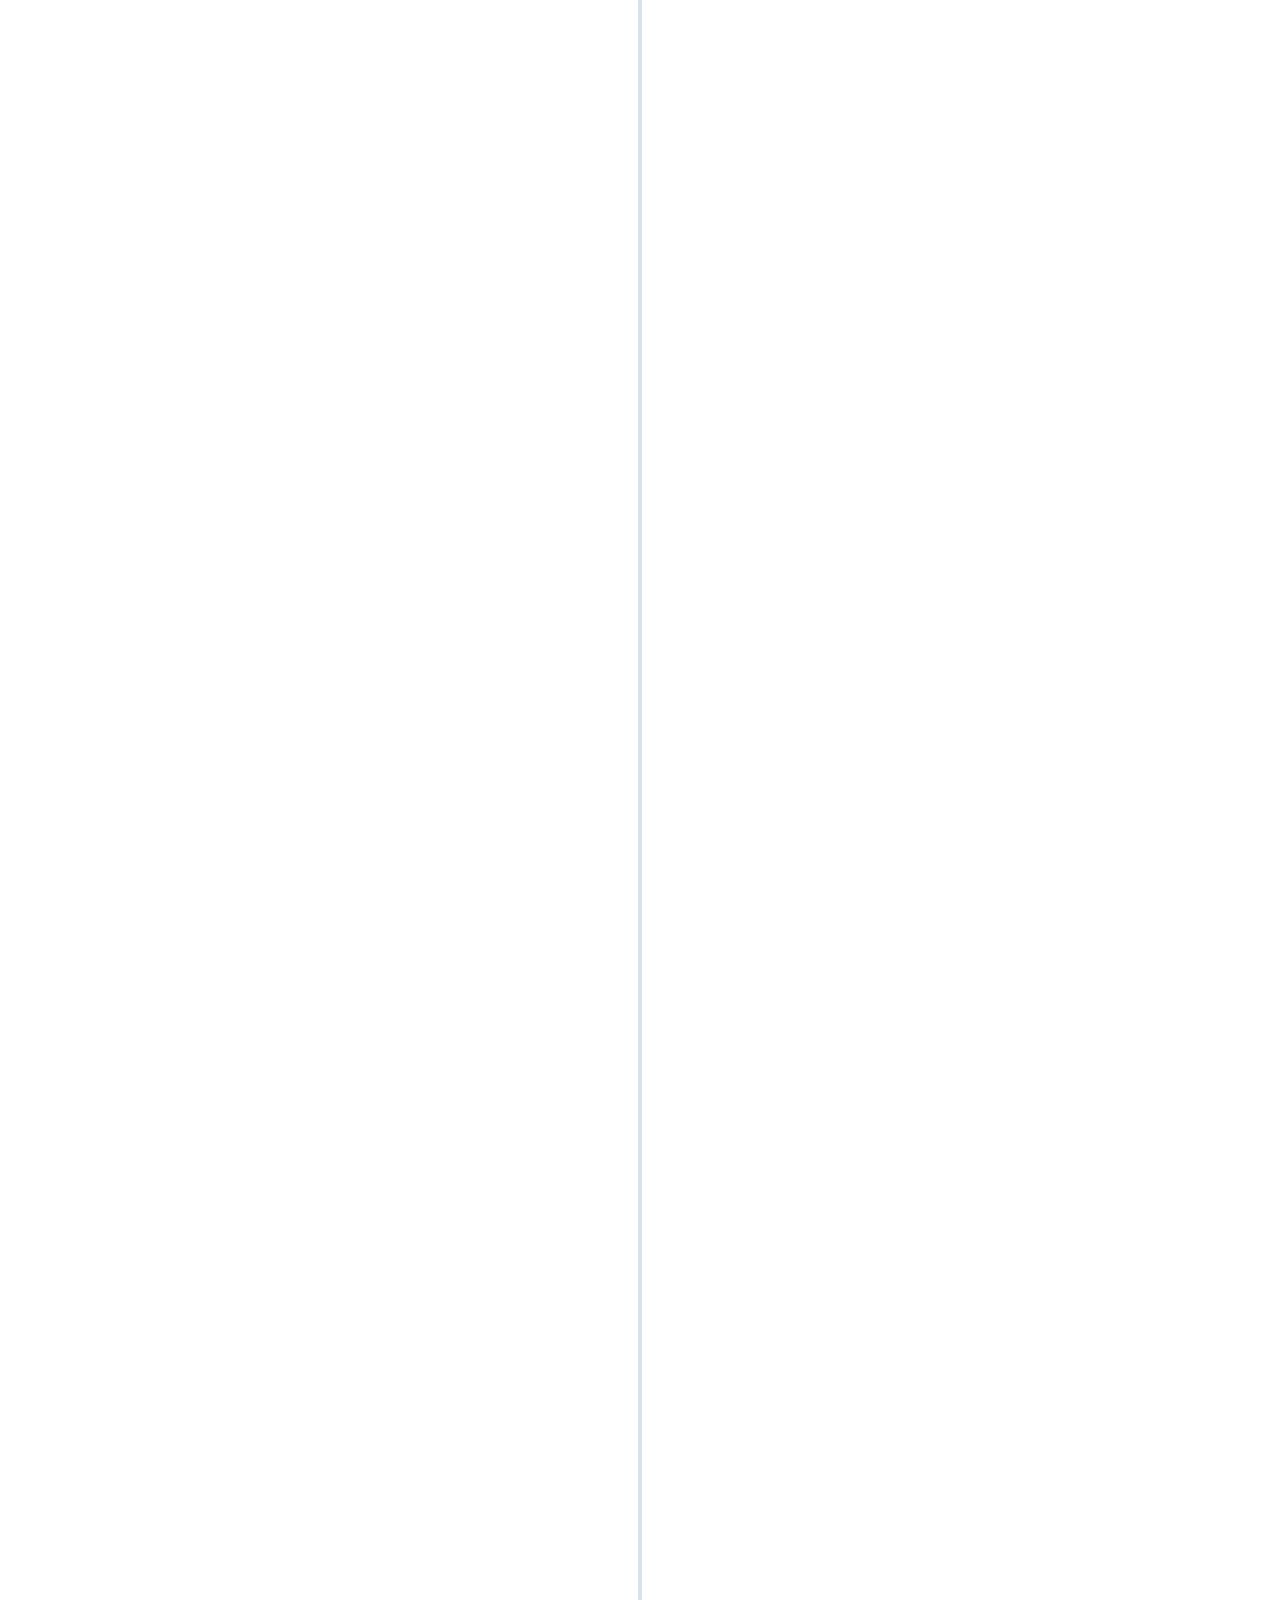
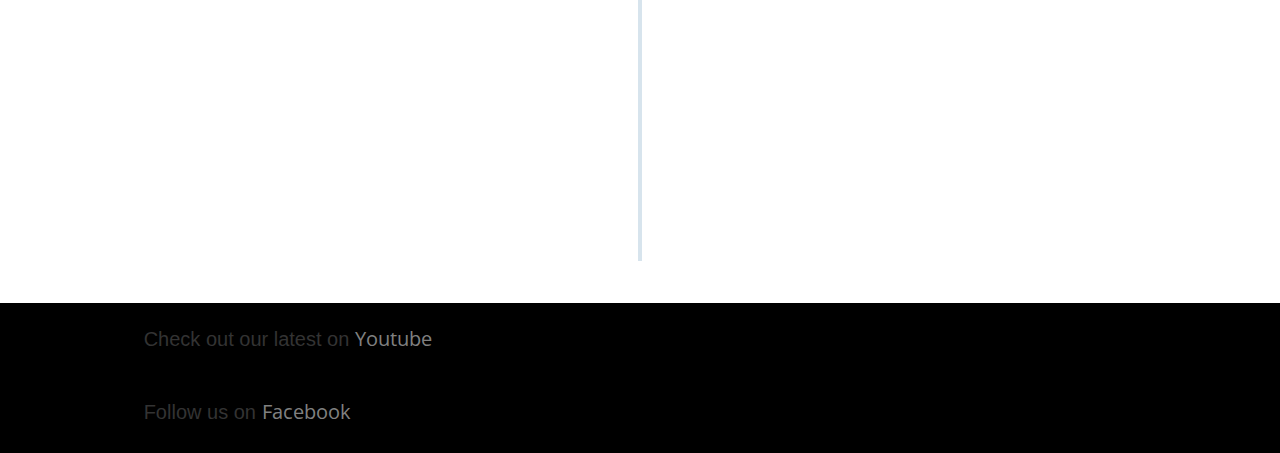
<file: gallery.html>
<!doctype html>
<html lang="en" class="no-js">
<head>
	<meta charset="UTF-8">
	<meta name="viewport" content="width=device-width, initial-scale=1">
    <title>Brightlands</title>
    <link rel="stylesheet" href="style.css">
	<link href='http://fonts.googleapis.com/css?family=Droid+Serif|Open+Sans:400,700' rel='stylesheet' type='text/css'>
	<link rel="stylesheet" href="css/reset.css"> <!-- CSS reset -->
	<link rel="stylesheet" href="css/style.css"> <!-- Resource style -->
	<script src="js/modernizr.js"></script> <!-- Modernizr -->
  	<link rel="stylesheet" href="https://maxcdn.bootstrapcdn.com/bootstrap/3.3.7/css/bootstrap.min.css">
    
	
</head>
<body>
<div class="heading"> 
         <div class="col-sm-2 col-sm-offset-2">
             <a href="index.html"><img id="logo" src="Brightlands-School.jpg" alt="Logo"> </a>
          </div>
           <div class="col-sm-8 topdescript">
         <h1>Brightlands School</h1>      
        <p>A co-educational school affiliated to the Council for the Indian School Certificate Examinations</p>
         </div>
        </div>
                
            <div>
        <nav class="navbar-inverse" id="xyz">
  <div class="container-fluid">
   <div class="navbar-header">
      <button type="button" class="navbar-toggle" data-toggle="collapse" data-target="#myNavbar">
       <span class="icon-bar"></span>
                    <span class="icon-bar"></span>
                    <span class="icon-bar"></span>                      
      </button>                      
    </div>
    <div class="collapse navbar-collapse" id="myNavbar">
      <div class="row">
         <ul class="nav navbar-nav">
          <li class="dropdown mainopt mmopt">
              <a class="dropdown-toggle" data-toggle="dropdown" href="#">THE SCHOOL<span class="caret"></span></a>
          <ul class="dropdown-menu">
            <li><div class="opt"><a href="./school.html">Our Vision</a></div></li>
            <li><div class="opt"><a href="./school.html#msg">Principals Message</a></div></li>
            <li><div class="opt"><a href="./school.html#song">The School Song</a></div></li>
            <li><div class="opt"><a href="./campus.html">Campus</a></div></li>
          </ul>
        </li>
        <li class="dropdown mainopt mmopt">
          <a class="dropdown-toggle" data-toggle="dropdown" href="#">FACILITIES<span class="caret"></span></a>
          <ul class="dropdown-menu">
            <li><div class="opt"><a href="./sports.html#cocurric">Games and Sports</a></div></li>
            <li><div class="opt"><a href="./ptm.html">Social Service</a></div></li>
            <li><div class="opt"><a href="./ptm.html#counsel">Counselling Services</a></div></li>
            <li><div class="opt"><a href="./ptm.html#ptm">Parent Teacher Meetings</a></div></li>
            </ul>
             </li>
        <li class="mainopt mmopt"><a href="./achieve.html">ACHIEVEMENTS</a></li>
        <li class="mainopt mmopt"><a href="./admission.html">ADMISSIONS</a></li>
        <li class="dropdown mainopt mmopt">
          <a class="dropdown-toggle" data-toggle="dropdown" href="#">ACADEMICS<span class="caret"></span></a>
          <ul class="dropdown-menu">
            <li><div class="opt"><a href="./calender.html">Academic Calender</a></div></li>
            <li><div class="opt"><a href="./results.html">Board Results</a></div></li>
          </ul>
        </li>
        <li class="mainopt mmopt "><a href="./notice.html">NOTICEBOARD</a></li>
        <li class="mainopt mmopt"><a href="./gallery.html">GALLERY</a></li>
        <li class="mainopt mmopt"><a href="./contact.html">CONTACT</a></li>
      </ul>
       </div> 
    </div>
  </div>
</nav>
  </div>  
	<section id="cd-timeline" class="cd-container">
		
		<div class="cd-timeline-block">
			<div class="cd-timeline-img cd-movie">
				<img src="img/cd-icon-picture.svg" alt="Location">
			</div> <!-- cd-timeline-img -->

			<div class="cd-timeline-content vir">
				<span style="font-size:20px;">Janmashtami celebrations</span>
                <img src="img/jday.jpg" id="bannerphoto" alt="jday" style="margin:10px;display:block;"></img>
				<a href="https://goo.gl/dj8z1T" target="_blank" class="cd-read-more more">MORE</a>
				<span class="cd-date" style="font-size:18px;display:block;">Sept 4</span>
			</div> <!-- cd-timeline-content -->
		</div> <!-- cd-timeline-block -->
		
		
		<div class="cd-timeline-block">
			<div class="cd-timeline-img cd-location">
				<img src="img/cd-icon-location.svg" alt="Location">
			</div> <!-- cd-timeline-img -->

			<div class="cd-timeline-content vir">
				<span style="font-size:20px;">School Heads</span>
                <img src="img/teach.jpg" id="bannerphoto" alt="jday" style="margin:10px;display:block;"></img>
			
			</div> <!-- cd-timeline-content -->
		</div> <!-- cd-timeline-block -->
		
		
	<div class="cd-timeline-block">
			<div class="cd-timeline-img cd-picture">
				<img src="img/cd-icon-location.svg" alt="Location">
			</div> <!-- cd-timeline-img -->

			<div class="cd-timeline-content vir">
				<span style="font-size:20px;">Independence Day</span>
                <img src="img/iday.jpg" id="bannerphoto" alt="iday" style="margin:10px;display:block;"></img>
				<a href="https://goo.gl/tqsi8s" target="_blank" class="cd-read-more more">MORE</a>
				<span class="cd-date" style="font-size:18px;display:block;">Aug 15</span>
			</div> <!-- cd-timeline-content -->
		</div> <!-- cd-timeline-block -->

		<div class="cd-timeline-block">
			<div class="cd-timeline-img cd-location">
				<img src="img/cd-icon-location.svg" alt="Location">
			</div> <!-- cd-timeline-img -->

			<div class="cd-timeline-content vir">
				<span style="font-size:20px;">Vasant Panchami</span>
                <img src="img/vday.jpg" id="bannerphoto" alt="vday" style="margin:10px;display:block;"></img>
				<a href="https://goo.gl/VEhMtl" target="_blank" class="cd-read-more more">MORE</a>
				<span class="cd-date" style="font-size:18px;display:block;">April 5</span>
			</div> <!-- cd-timeline-content -->
		</div> <!-- cd-timeline-block -->

		<div class="cd-timeline-block">
			<div class="cd-timeline-img cd-movie">
				<img src="img/cd-icon-picture.svg" alt="Location">
			</div> <!-- cd-timeline-img -->

			<div class="cd-timeline-content vir">
				<span style="font-size:20px;">Republic Day</span>
                <img src="img/rday.jpg" id="bannerphoto" alt="rday" style="margin:10px;display:block;"></img>
				<a href="https://goo.gl/hRARJq" target="_blank" class="cd-read-more more">MORE</a>
				<span class="cd-date" style="font-size:18px;display:block;">Jan 26</span>
			</div> <!-- cd-timeline-content -->
		</div> <!-- cd-timeline-block -->
		
		
		
		<div class="cd-timeline-block">
			<div class="cd-timeline-img cd-picture">
				<img src="img/cd-icon-location.svg" alt="Location">
			</div> <!-- cd-timeline-img -->

			<div class="cd-timeline-content vir">
				<span style="font-size:20px;">INS Vikramaditya Marathon</span>
                <img src="img/mthon.jpg" id="bannerphoto" alt="rday" style="margin:10px;display:block;"></img>
				<a href="https://goo.gl/tSZ41C" target="_blank" class="cd-read-more more">MORE</a>
				<span class="cd-date" style="font-size:18px;display:block;">Dec 4</span>
			</div> <!-- cd-timeline-content -->
		</div> <!-- cd-timeline-block -->



 <div class="cd-timeline-block">
			<div class="cd-timeline-img cd-picture">
				<img src="img/cd-icon-picture.svg" alt="Location">
			</div> <!-- cd-timeline-img -->

			<div class="cd-timeline-content vir">
				<span style="font-size:20px;">Football Match</span>
                <img src="img/sport.jpg" id="bannerphoto" alt="football" style="margin:10px;display:block;"></img>
				<a href="https://goo.gl/6qvnNl" target="_blank" class="cd-read-more more">MORE</a>
				<span class="cd-date" style="font-size:18px;display:block;">Nov 7</span>
			</div> <!-- cd-timeline-content -->
		</div> <!-- cd-timeline-block -->



		<div class="cd-timeline-block">
			<div class="cd-timeline-img cd-location">
				<img src="img/cd-icon-picture.svg" alt="Location">
			</div> <!-- cd-timeline-img -->

			<div class="cd-timeline-content vir">
				<span style="font-size:20px;">Mothers day celebrations</span>
                <img src="img/mday.jpg" id="bannerphoto" alt="mothersday" style="margin:10px;display:block;"></img>
				<a href="https://goo.gl/r6UtZV" target="_blank" class="cd-read-more more">MORE</a>
				<span class="cd-date" style="font-size:18px;display:block;">May 7</span>
			</div> <!-- cd-timeline-content -->
		</div> <!-- cd-timeline-block -->
		
		
<div class="cd-timeline-block">
			<div class="cd-timeline-img cd-picture">
				<img src="img/cd-icon-picture.svg" alt="Location">
			</div> <!-- cd-timeline-img -->

			<div class="cd-timeline-content vir">
				<span style="font-size:20px;">Gurpurab celebrations</span>
                <img src="img/gday.jpg" id="bannerphoto" alt="gurpurab" style="margin:10px;display:block;"></img>
				<a href="https://goo.gl/YCiwEi" target="_blank" class="cd-read-more more">MORE</a>
				<span class="cd-date" style="font-size:18px;display:block;">May 7</span>
			</div> <!-- cd-timeline-content -->
		</div> <!-- cd-timeline-block -->

        
       
		<div class="cd-timeline-block">
			<div class="cd-timeline-img cd-movie">
				<img src="img/cd-icon-movie.svg" alt="Movie">
			</div> <!-- cd-timeline-img -->

			<div class="cd-timeline-content">
				<span style="font-size:20px">Credits: <a href="https://codyhouse.co/" targert="_blank" class="cody" >CODYHOUSE</a></span>
			</div> <!-- cd-timeline-content -->
		</div> <!-- cd-timeline-block -->
		
		
	</section> <!-- cd-timeline -->
	 <div class="footer">
            <div class="col-sm-offset-1 col-sm-8 footcontent">
            <div class="links">
                <ul class="links">
                    <li>Check out our latest on <a href="https://www.youtube.com/user/panditkishore">Youtube</a></li>
                    <li>Follow us on <a href="https://www.facebook.com/blsgallery/"> Facebook</a></li>
                </ul>  
                </div>
            </div>
        </div>
<script src="http://ajax.googleapis.com/ajax/libs/jquery/1.11.0/jquery.min.js"></script>
<script src="js/main.js"></script> <!-- Resource jQuery -->
<script src="https://ajax.googleapis.com/ajax/libs/jquery/3.1.1/jquery.min.js"></script>
    <script src="https://maxcdn.bootstrapcdn.com/bootstrap/3.3.7/js/bootstrap.min.js"></script>
        <script src="index.js"></script>
</body>
</html>
</file>
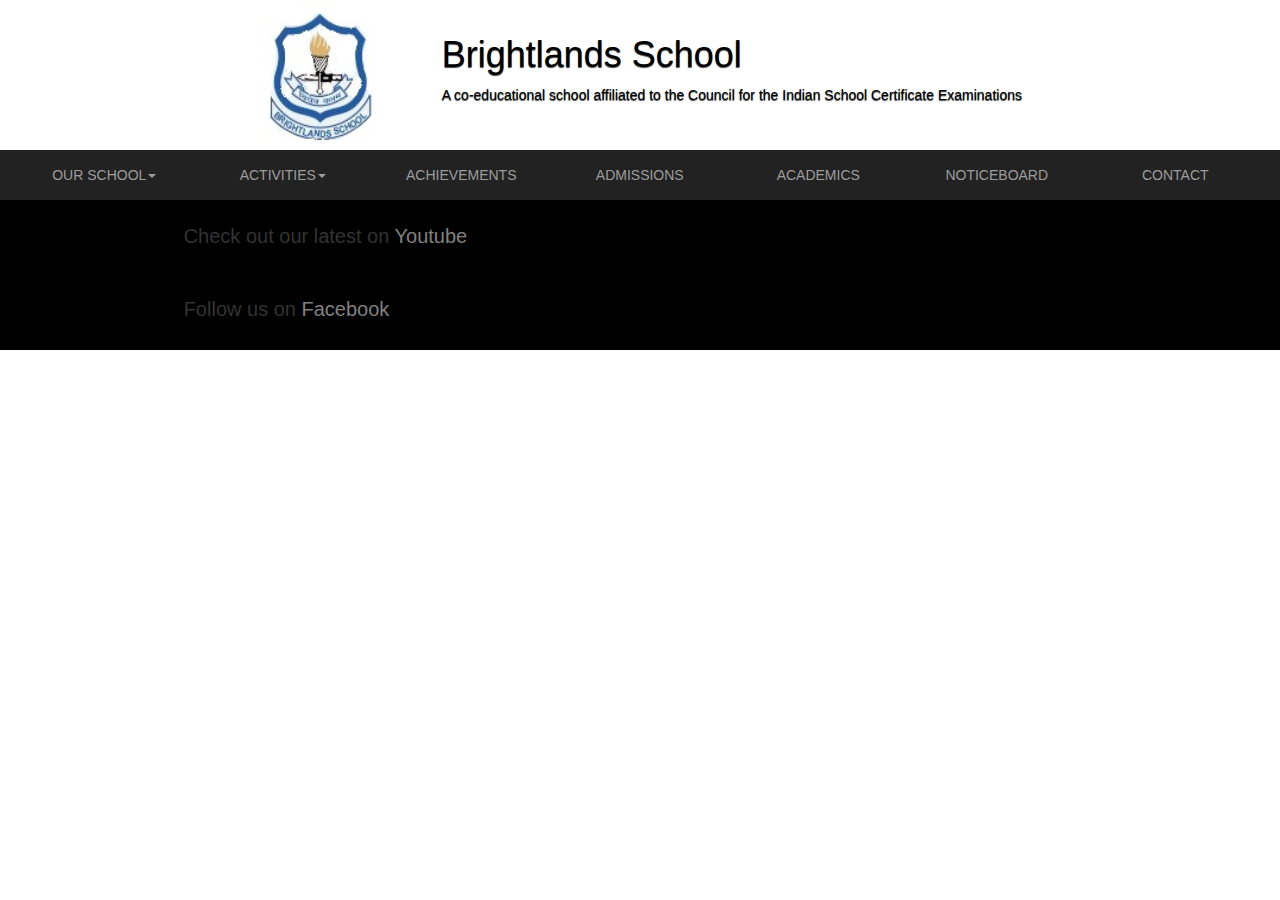
<file: notice.html>
<!DOCTYPE html>
    <html lang="en">
    <head>
        <meta charset="UTF-8">
        <meta name="viewport" content="width=device-width, initial-scale=0.9">
        <title>Brightlands</title>
        <link rel="stylesheet" href="https://maxcdn.bootstrapcdn.com/bootstrap/3.3.7/css/bootstrap.min.css">
         <link rel="stylesheet" href="style.css">
    </head>
    <body>

       <div class="heading"> 
         <div class="col-sm-2 col-sm-offset-2">
             <a href="index.html"> <img id="logo" src="Brightlands-School.jpg" alt="Logo"> </a> 
          </div>
           <div class="col-sm-8 topdescript">
         <h1>Brightlands School</h1>      
        <p>A co-educational school affiliated to the Council for the Indian School Certificate Examinations</p>
         </div>
        </div>
         <div>
        <nav class="navbar-inverse" id="xyz">
  <div class="container-fluid">
   <div class="navbar-header">
      <button type="button" class="navbar-toggle" data-toggle="collapse" data-target="#myNavbar">
       <span class="icon-bar"></span>
                    <span class="icon-bar"></span>
                    <span class="icon-bar"></span>                      
      </button>                      
    </div>
    <div class="collapse navbar-collapse" id="myNavbar">
      <div class="row">
         <ul class="nav navbar-nav">
          <li class="dropdown mainopt mmopt">
              <a class="dropdown-toggle" data-toggle="dropdown" href="#">OUR SCHOOL<span class="caret"></span></a>
          <ul class="dropdown-menu">
            <li><div class="opt"><a href="#">Why Brightlands</a></div></li>
            <li><div class="opt"><a href="#">Principals Message</a></div></li>
            <li><div class="opt"><a href="#">Campus</a></div></li>
          </ul>
        </li>
        <li class="dropdown mainopt mmopt">
          <a class="dropdown-toggle" data-toggle="dropdown" href="#">ACTIVITIES<span class="caret"></span></a>
          <ul class="dropdown-menu">
            <li><div class="opt"><a href="#">SPORTS</a></div></li>
            <li><div class="opt"><a href="#">czxx</a></div></li>
            <li><div class="opt"><a href="#">Page 1-3</a></div></li>
          </ul>
        </li>
        <li class="mainopt mmopt" ><a href="./achieve.html">ACHIEVEMENTS</a></li>
        <li class="mainopt mmopt"><a href="./admission.html">ADMISSIONS</a></li>
        <li class="mainopt mmopt"><a href="./academics.html">ACADEMICS</a></li>
        <li class="mainopt mmopt"><a href="./notice.html">NOTICEBOARD</a></li>
        <li class="mainopt mmopt"><a href="./contact.html">CONTACT</a></li>
      </ul>
       </div> 
    </div>
  </div>
</nav>
  </div>   
  <div class="footer">
            <div class="col-sm-offset-1 col-sm-8 footcontent">
            <div class="links">
                <ul class="links">
                    <li>Check out our latest on <a href="https://www.youtube.com/user/panditkishore">Youtube</a></li>
                    <li>Follow us on <a href="https://www.facebook.com/blsgallery/"> Facebook</a></li>
                </ul>  
                </div>
            </div>
        </div>
             
        </body>
          
    <script src="https://ajax.googleapis.com/ajax/libs/jquery/3.1.1/jquery.min.js"></script>
    <script src="https://maxcdn.bootstrapcdn.com/bootstrap/3.3.7/js/bootstrap.min.js"></script>
        <script src="index.js"></script>
</html>
</file>
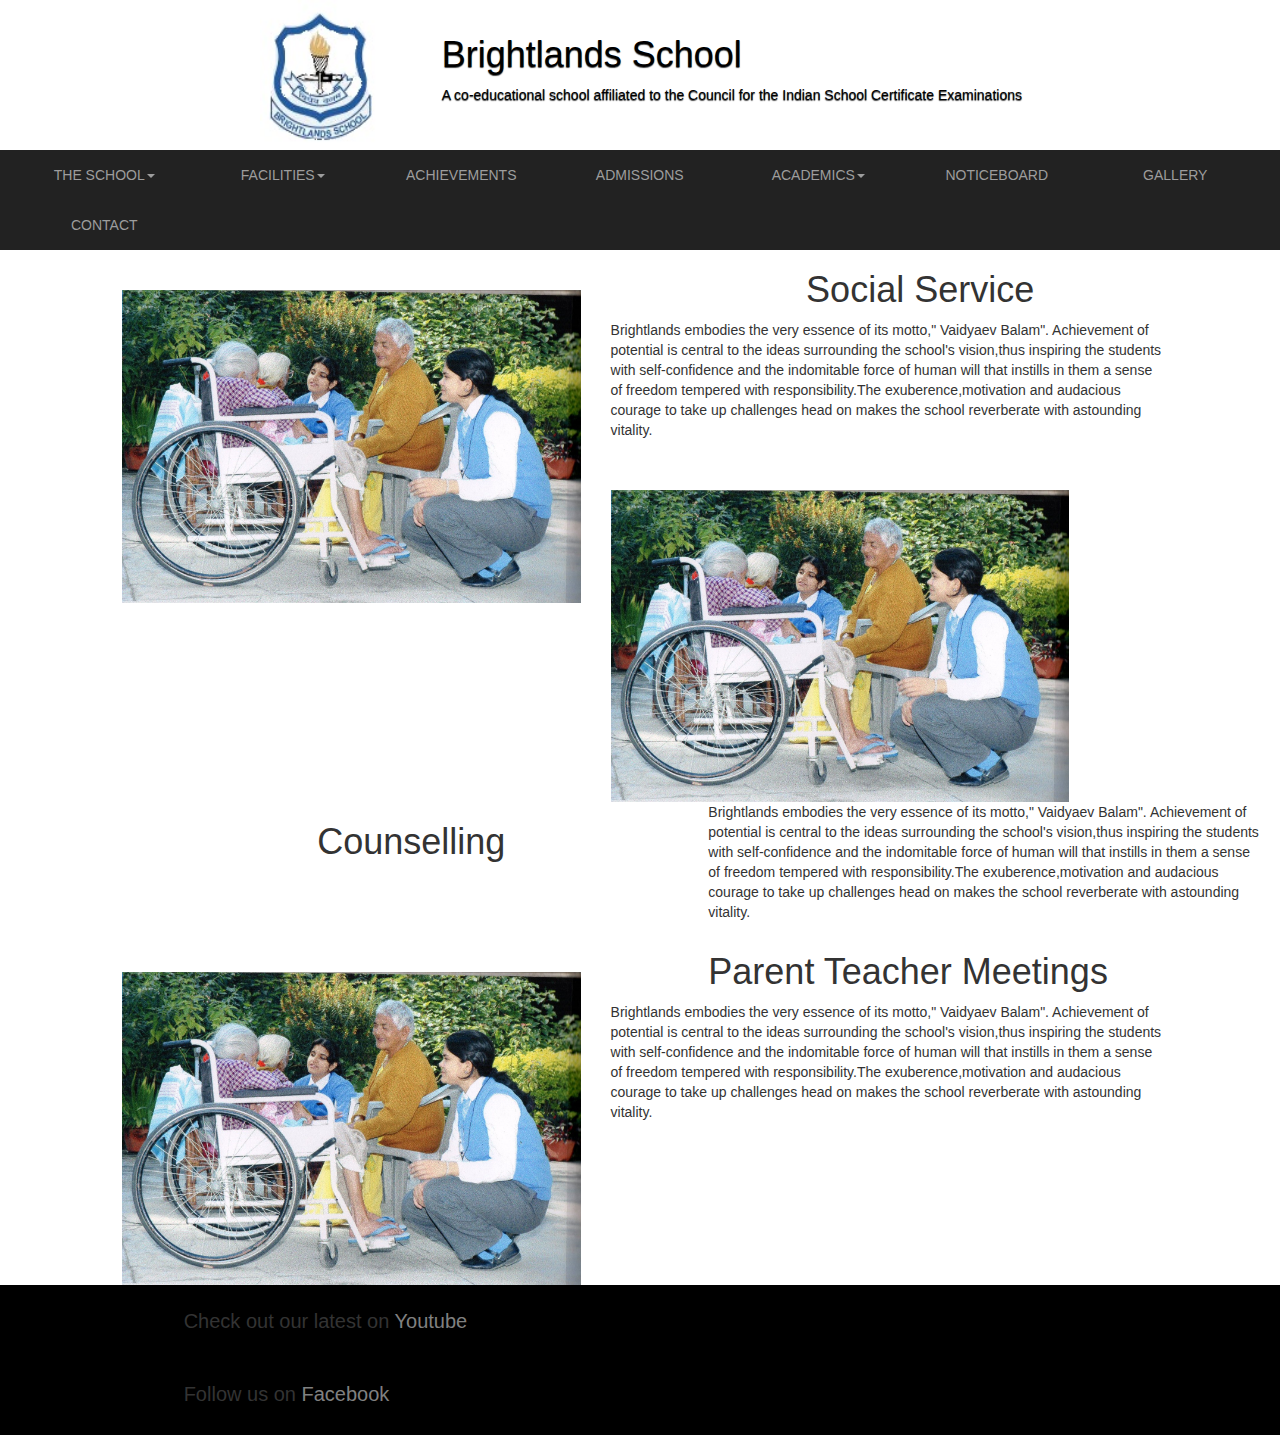
<file: ptm.html>
<!DOCTYPE html>
    <html lang="en">
    <head>
        <meta charset="UTF-8">
        <meta name="viewport" content="width=device-width, initial-scale=0.9">
        <title>Brightlands</title>
        <link rel="stylesheet" href="https://maxcdn.bootstrapcdn.com/bootstrap/3.3.7/css/bootstrap.min.css">
         <link rel="stylesheet" href="style.css">
    </head>
    <body>

       <div class="heading"> 
         <div class="col-sm-2 col-sm-offset-2">
             <a href="index.html"><img id="logo" src="Brightlands-School.jpg" alt="Logo"> </a>
          </div>
           <div class="col-sm-8 topdescript">
         <h1>Brightlands School</h1>      
        <p>A co-educational school affiliated to the Council for the Indian School Certificate Examinations</p>
         </div>
        </div>
                
          <div>
        <nav class="navbar-inverse" id="xyz">
  <div class="container-fluid">
   <div class="navbar-header">
      <button type="button" class="navbar-toggle" data-toggle="collapse" data-target="#myNavbar">
       <span class="icon-bar"></span>
                    <span class="icon-bar"></span>
                    <span class="icon-bar"></span>                      
      </button>                      
    </div>
    <div class="collapse navbar-collapse" id="myNavbar">
      <div class="row">
         <ul class="nav navbar-nav">
          <li class="dropdown mainopt mmopt">
              <a class="dropdown-toggle" data-toggle="dropdown" href="#">THE SCHOOL<span class="caret"></span></a>
          <ul class="dropdown-menu">
            <li><div class="opt"><a href="./school.html">Our Vision</a></div></li>
            <li><div class="opt"><a href="./school.html#msg">Principals Message</a></div></li>
            <li><div class="opt"><a href="./school.html#song">The School Song</a></div></li>
            <li><div class="opt"><a href="./campus.html">Campus</a></div></li>
          </ul>
        </li>
        <li class="dropdown mainopt mmopt">
          <a class="dropdown-toggle" data-toggle="dropdown" href="#">FACILITIES<span class="caret"></span></a>
          <ul class="dropdown-menu">
            <li><div class="opt"><a href="./fac1.html">Co-Currricular</a></div></li>
            <li><div class="opt"><a href="./fac2.html">Games and sports</a></div></li>
            <li><div class="opt"><a href="./ptm.html">Social Services</a></div></li>
            <li><div class="opt"><a href="./ptm.html#counsel">Counselling Services</a></div></li>
            <li><div class="opt"><a href="./ptm.html#ptm">Parent Teacher Meetings</a></div></li>
            </ul>
             </li>
        <li class="mainopt mmopt"><a href="./achieve.html">ACHIEVEMENTS</a></li>
        <li class="mainopt mmopt"><a href="./admission.html">ADMISSIONS</a></li>
        <li class="dropdown mainopt mmopt">
          <a class="dropdown-toggle" data-toggle="dropdown" href="#">ACADEMICS<span class="caret"></span></a>
          <ul class="dropdown-menu">
            <li><div class="opt"><a href="./calender.html">Academic Calender</a></div></li>
            <li><div class="opt"><a href="./results.html">Board Results</a></div></li>
          </ul>
        </li>
        <li class="mainopt mmopt "><a href="./notice.html">NOTICEBOARD</a></li>
        <li class="mainopt mmopt"><a href="./gallery.html">GALLERY</a></li>
        <li class="mainopt mmopt"><a href="./contact.html">CONTACT</a></li>
      </ul>
       </div> 
    </div>
  </div>
</nav>
  </div>
   <div class="col-sm-offset-1">
        <div class="col-sm-5" style="margin-top:40px;">
            <img src="img/social.jpg" style="width:100%;
   margin: 0 auto;" alt="socialphoto">
        </div>
        <div class="col-sm-offset-2 col-sm-4">
        <div id="msg">
            <h1>Social Service</h1>
        </div>
        </div>
        <div class="col-sm-6"><p class="vision">Brightlands embodies the very essence of its motto," Vaidyaev Balam". Achievement of potential is central to the ideas surrounding the school's vision,thus inspiring the students with self-confidence and the indomitable force of human will that instills in them a sense of freedom tempered with responsibility.The exuberence,motivation and audacious courage to take up challenges head on makes the school reverberate with astounding vitality.</p>
        </div>
        </div>
           <div class="col-sm-offset-1">
        <div class="col-sm-5" style="margin-top:40px;">
            <img src="img/social.jpg" style="width:100%;
   margin: 0 auto;" alt="socialphoto">
        </div>
        <div class="col-sm-offset-2 col-sm-4">
        <div id="counsel">
            <h1>Counselling</h1>
        </div>
        </div>
        <div class="col-sm-6"><p class="vision">Brightlands embodies the very essence of its motto," Vaidyaev Balam". Achievement of potential is central to the ideas surrounding the school's vision,thus inspiring the students with self-confidence and the indomitable force of human will that instills in them a sense of freedom tempered with responsibility.The exuberence,motivation and audacious courage to take up challenges head on makes the school reverberate with astounding vitality.</p>
        </div>
        </div>
           <div class="col-sm-offset-1" >
        <div class="col-sm-5" style="margin-top:40px;">
            <img src="img/social.jpg" style="width:100%;
   margin: 0 auto;" alt="socialphoto">
        </div>
        <div class="col-sm-offset-1 col-sm-5">
        <div id="ptm">
            <h1>Parent Teacher Meetings</h1>
        </div>
        </div>
        <div class="col-sm-6"><p class="vision">Brightlands embodies the very essence of its motto," Vaidyaev Balam". Achievement of potential is central to the ideas surrounding the school's vision,thus inspiring the students with self-confidence and the indomitable force of human will that instills in them a sense of freedom tempered with responsibility.The exuberence,motivation and audacious courage to take up challenges head on makes the school reverberate with astounding vitality.</p>
        </div>
        </div>
  
  
  <div class="footer">
            <div class="col-sm-offset-1 col-sm-8 footcontent">
            <div class="links">
                <ul class="links">
                    <li>Check out our latest on <a href="https://www.youtube.com/user/panditkishore">Youtube</a></li>
                    <li>Follow us on <a href="https://www.facebook.com/blsgallery/"> Facebook</a></li>
                </ul>  
                </div>
            </div>
        </div>
             
        </body>
          
    <script src="https://ajax.googleapis.com/ajax/libs/jquery/3.1.1/jquery.min.js"></script>
    <script src="https://maxcdn.bootstrapcdn.com/bootstrap/3.3.7/js/bootstrap.min.js"></script>
        <script src="index.js"></script>
</html>
</file>
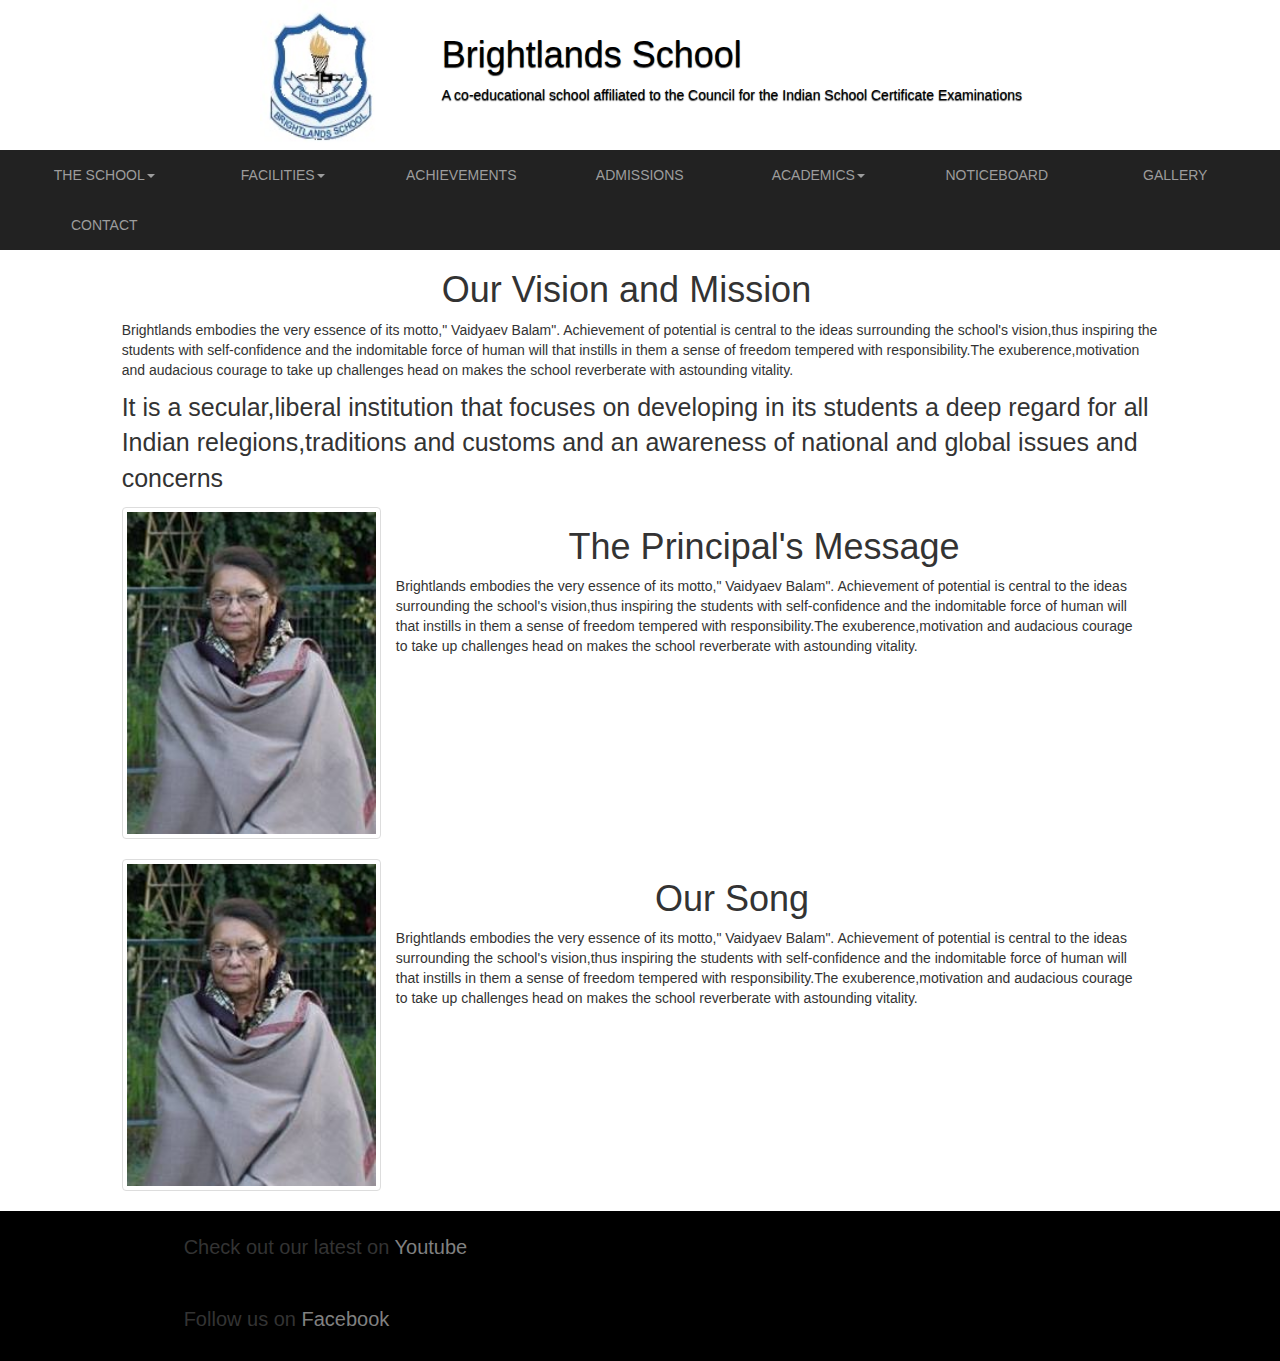
<file: school.html>
<!DOCTYPE html>
    <html lang="en">
    <head>
        <meta charset="UTF-8">
        <meta name="viewport" content="width=device-width, initial-scale=0.9">
        <title>Brightlands</title>
        <link rel="stylesheet" href="https://maxcdn.bootstrapcdn.com/bootstrap/3.3.7/css/bootstrap.min.css">
         <link rel="stylesheet" href="style.css">
    </head>
    <body>

       <div class="heading"> 
         <div class="col-sm-2 col-sm-offset-2">
             <a href="index.html"><img id="logo" src="Brightlands-School.jpg" alt="Logo"> </a>
          </div>
           <div class="col-sm-8 topdescript">
         <h1>Brightlands School</h1>      
        <p>A co-educational school affiliated to the Council for the Indian School Certificate Examinations</p>
         </div>
        </div>
        <div>
        <nav class="navbar-inverse" id="xyz">
  <div class="container-fluid">
   <div class="navbar-header">
      <button type="button" class="navbar-toggle" data-toggle="collapse" data-target="#myNavbar">
       <span class="icon-bar"></span>
                    <span class="icon-bar"></span>
                    <span class="icon-bar"></span>                      
      </button>                      
    </div>
    <div class="collapse navbar-collapse" id="myNavbar">
      <div class="row">
         <ul class="nav navbar-nav">
          <li class="dropdown mainopt mmopt">
              <a class="dropdown-toggle" data-toggle="dropdown" href="#">THE SCHOOL<span class="caret"></span></a>
          <ul class="dropdown-menu">
            <li><div class="opt"><a href="./school.html">Our Vision</a></div></li>
            <li><div class="opt"><a href="./school.html#msg">Principals Message</a></div></li>
            <li><div class="opt"><a href="./school.html#song">The School Song</a></div></li>
            <li><div class="opt"><a href="./campus.html">Campus</a></div></li>
          </ul>
        </li>
        <li class="dropdown mainopt mmopt">
          <a class="dropdown-toggle" data-toggle="dropdown" href="#">FACILITIES<span class="caret"></span></a>
          <ul class="dropdown-menu">
            <li><div class="opt"><a href="./sports.html#cocurric">Games and Sports</a></div></li>
            <li><div class="opt"><a href="./ptm.html">Social Service</a></div></li>
            <li><div class="opt"><a href="./ptm.html#counsel">Counselling Services</a></div></li>
            <li><div class="opt"><a href="./ptm.html#ptm">Parent Teacher Meetings</a></div></li>
            </ul>
             </li>
        <li class="mainopt mmopt"><a href="./achieve.html">ACHIEVEMENTS</a></li>
        <li class="mainopt mmopt"><a href="./admission.html">ADMISSIONS</a></li>
        <li class="dropdown mainopt mmopt">
          <a class="dropdown-toggle" data-toggle="dropdown" href="#">ACADEMICS<span class="caret"></span></a>
          <ul class="dropdown-menu">
            <li><div class="opt"><a href="./calender.html">Academic Calender</a></div></li>
            <li><div class="opt"><a href="./results.html">Board Results</a></div></li>
          </ul>
        </li>
        <li class="mainopt mmopt "><a href="./notice.html">NOTICEBOARD</a></li>
        <li class="mainopt mmopt"><a href="./gallery.html">GALLERY</a></li>
        <li class="mainopt mmopt"><a href="./contact.html">CONTACT</a></li>
      </ul>
       </div> 
    </div>
  </div>
</nav>
  </div>   
        <div class="col-sm-offset-4 col-sm-8">
        <div class="motto">
            <h1>Our Vision and Mission</h1>
        </div>
        </div>
        <div class="col-sm-offset-1 col-sm-10"><p  class="vision">Brightlands embodies the very essence of its motto," Vaidyaev Balam". Achievement of potential is central to the ideas surrounding the school's vision,thus inspiring the students with self-confidence and the indomitable force of human will that instills in them a sense of freedom tempered with responsibility.The exuberence,motivation and audacious courage to take up challenges head on makes the school reverberate with astounding vitality.</p>
        <p class= "abtschool">It is a secular,liberal institution that focuses on developing in its students a deep regard for all Indian relegions,traditions and customs and an awareness of national and global issues and concerns</p></div>
        
    <div class="col-sm-offset-1 col-sm-10">
        <div class="col-sm-3 thumbnail">
            <img src="img/pmsg.jpg" style="width:292px; display: block;
   margin: 0 auto;" alt="maam thapliyal">
        </div>
        <div class="col-sm-offset-2 col-sm-6">
        <div id="msg">
            <h1>The Principal's Message</h1>
        </div>
        </div>
        <div class="col-sm-9"><p class="vision">Brightlands embodies the very essence of its motto," Vaidyaev Balam". Achievement of potential is central to the ideas surrounding the school's vision,thus inspiring the students with self-confidence and the indomitable force of human will that instills in them a sense of freedom tempered with responsibility.The exuberence,motivation and audacious courage to take up challenges head on makes the school reverberate with astounding vitality.</p>
        </div>
        </div>
          <div class="col-sm-offset-1 col-sm-10">
        <div class="col-sm-3 thumbnail">
            <img src="img/pmsg.jpg" style="width:292px;" alt="maam thapliyal">
        </div>
        <div class="col-sm-offset-3 col-sm-3">
        <div id="song">
            <h1>Our Song</h1>
        </div>
        </div>
        <div class="col-sm-9"><p class="vision">Brightlands embodies the very essence of its motto," Vaidyaev Balam". Achievement of potential is central to the ideas surrounding the school's vision,thus inspiring the students with self-confidence and the indomitable force of human will that instills in them a sense of freedom tempered with responsibility.The exuberence,motivation and audacious courage to take up challenges head on makes the school reverberate with astounding vitality.</p>
        </div>
        </div>
  <div class="footer">
            <div class="col-sm-offset-1 col-sm-8 footcontent">
            <div class="links">
                <ul class="links">
                    <li>Check out our latest on <a href="https://www.youtube.com/user/panditkishore">Youtube</a></li>
                    <li>Follow us on <a href="https://www.facebook.com/blsgallery/"> Facebook</a></li>
                </ul>  
                </div>
            </div>
        </div>
             
        </body>
          
    <script src="https://ajax.googleapis.com/ajax/libs/jquery/3.1.1/jquery.min.js"></script>
    <script src="https://maxcdn.bootstrapcdn.com/bootstrap/3.3.7/js/bootstrap.min.js"></script>
        <script src="index.js"></script>
</html>
</file>
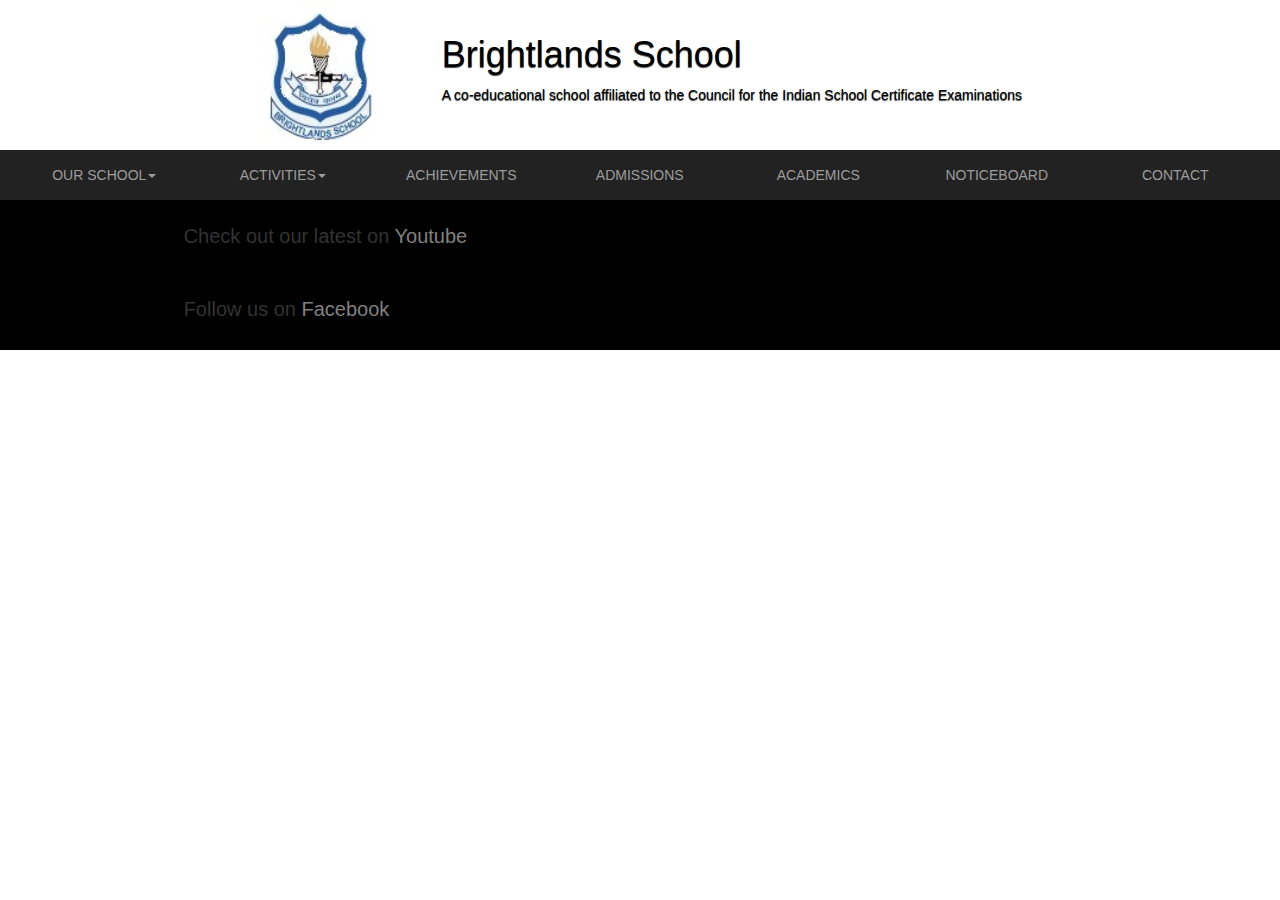
<file: skeleton.html>
<!DOCTYPE html>
    <html lang="en">
    <head>
        <meta charset="UTF-8">
        <meta name="viewport" content="width=device-width, initial-scale=0.9">
        <title>Brightlands</title>
        <link rel="stylesheet" href="https://maxcdn.bootstrapcdn.com/bootstrap/3.3.7/css/bootstrap.min.css">
         <link rel="stylesheet" href="style.css">
    </head>
    <body>

       <div class="heading"> 
         <div class="col-sm-2 col-sm-offset-2">
             <a href="index.html"><img id="logo" src="Brightlands-School.jpg" alt="Logo"> </a>
          </div>
           <div class="col-sm-8 topdescript">
         <h1>Brightlands School</h1>      
        <p>A co-educational school affiliated to the Council for the Indian School Certificate Examinations</p>
         </div>
        </div>
                
        <div>
        <nav class="navbar-inverse" id="xyz">
  <div class="container-fluid">
   <div class="navbar-header">
      <button type="button" class="navbar-toggle" data-toggle="collapse" data-target="#myNavbar">
       <span class="icon-bar"></span>
                    <span class="icon-bar"></span>
                    <span class="icon-bar"></span>                      
      </button>                      
    </div>
    <div class="collapse navbar-collapse" id="myNavbar">
      <div class="row">
         <ul class="nav navbar-nav">
          <li class="dropdown mainopt mmopt">
          <a class="dropdown-toggle" data-toggle="dropdown" href="#">OUR SCHOOL<span class="caret"></span></a>
          <ul class="dropdown-menu">
            <li><div class="opt"><a href="#">Why Brightlands</a></div></li>
            <li><div class="opt"><a href="#">Principals Message</a></div></li>
            <li><div class="opt"><a href="#">Campus</a></div></li>
          </ul>
        </li>
        <li class="dropdown mainopt mmopt">
          <a class="dropdown-toggle" data-toggle="dropdown" href="#">ACTIVITIES<span class="caret"></span></a>
          <ul class="dropdown-menu">
            <li><div class="opt"><a href="#">SPORTS</a></div></li>
            <li><div class="opt"><a href="#">other</a></div></li>
            <li><div class="opt"><a href="#">Page 1-3</a></div></li>
          </ul>
        </li>
        <li class="mainopt mmopt"><a href="./achieve.html">ACHIEVEMENTS</a></li>
        <li class="mainopt mmopt"><a href="./admission.html">ADMISSIONS</a></li>
        <li class="mainopt mmopt"><a href="./academics.html">ACADEMICS</a></li>
        <li class="mainopt mmopt"><a href="./notice.html">NOTICEBOARD</a></li>
        <li class="mainopt mmopt"><a href="./contact.html">CONTACT</a></li>
      </ul>
       </div> 
    </div>
  </div>
</nav>
  </div> 
  <div class="footer">
            <div class="col-sm-offset-1 col-sm-8 footcontent">
            <div class="links">
                <ul class="links">
                    <li>Check out our latest on <a href="https://www.youtube.com/user/panditkishore">Youtube</a></li>
                    <li>Follow us on <a href="https://www.facebook.com/blsgallery/"> Facebook</a></li>
                </ul>  
                </div>
            </div>
        </div>
             
        </body>
          
    <script src="https://ajax.googleapis.com/ajax/libs/jquery/3.1.1/jquery.min.js"></script>
    <script src="https://maxcdn.bootstrapcdn.com/bootstrap/3.3.7/js/bootstrap.min.js"></script>
        <script src="index.js"></script>
</html>
</file>
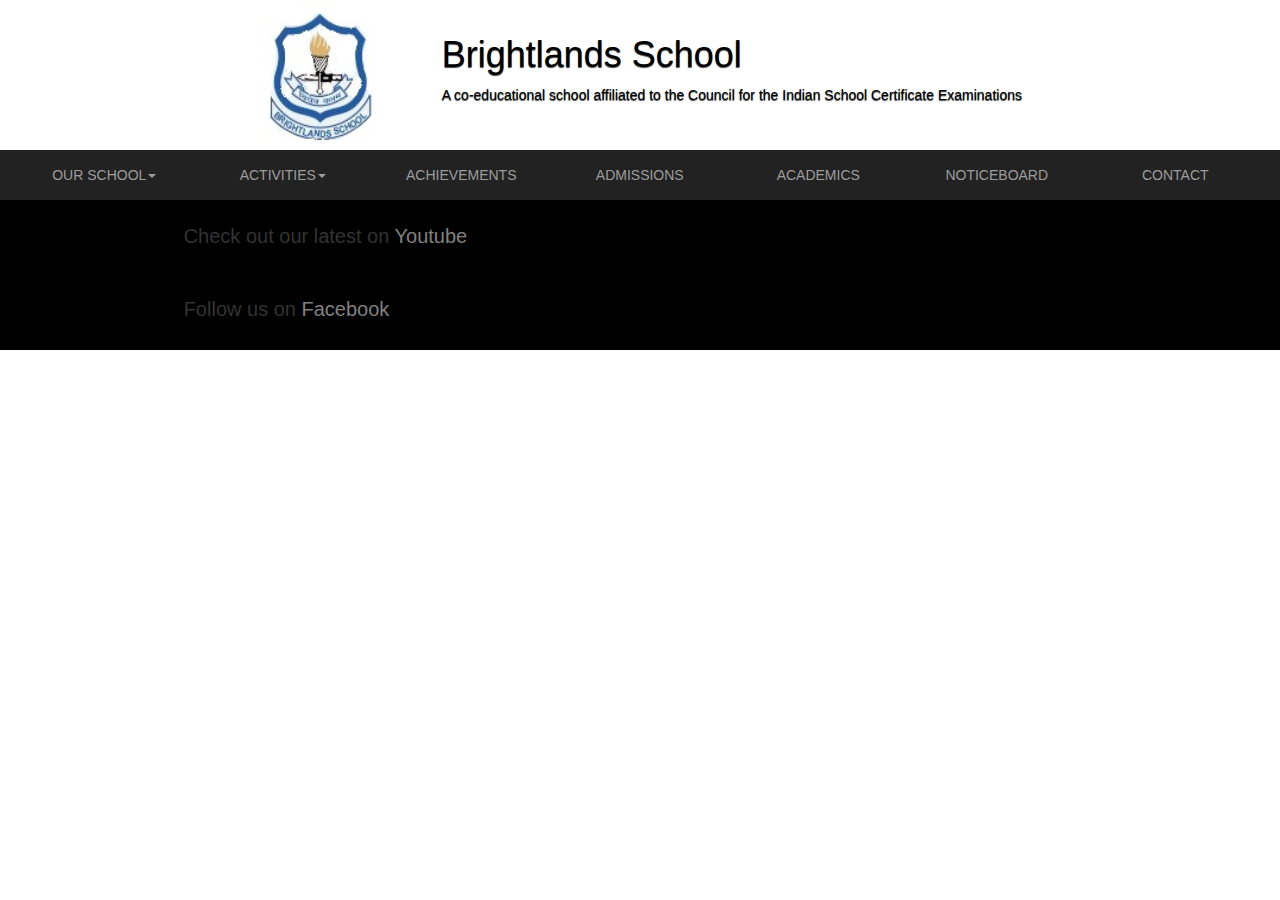
<file: sports.html>
<!DOCTYPE html>
    <html lang="en">
    <head>
        <meta charset="UTF-8">
        <meta name="viewport" content="width=device-width, initial-scale=0.9">
        <title>Brightlands</title>
        <link rel="stylesheet" href="https://maxcdn.bootstrapcdn.com/bootstrap/3.3.7/css/bootstrap.min.css">
         <link rel="stylesheet" href="style.css">
    </head>
    <body>

       <div class="heading"> 
         <div class="col-sm-2 col-sm-offset-2">
             <a href="index.html"> <img id="logo" src="Brightlands-School.jpg" alt="Logo"> </a>
          </div>
           <div class="col-sm-8 topdescript">
         <h1>Brightlands School</h1>      
        <p>A co-educational school affiliated to the Council for the Indian School Certificate Examinations</p>
         </div>
        </div>
  <div>
        <nav class="navbar-inverse" id="xyz">
  <div class="container-fluid">
   <div class="navbar-header">
      <button type="button" class="navbar-toggle" data-toggle="collapse" data-target="#myNavbar">
       <span class="icon-bar"></span>
                    <span class="icon-bar"></span>
                    <span class="icon-bar"></span>                      
      </button>                      
    </div>
    <div class="collapse navbar-collapse" id="myNavbar">
      <div class="row">
         <ul class="nav navbar-nav">
          <li class="dropdown mainopt mmopt">
              <a class="dropdown-toggle" data-toggle="dropdown" href="#">OUR SCHOOL<span class="caret"></span></a>
          <ul class="dropdown-menu">
            <li><div class="opt"><a href="#">Why Brightlands</a></div></li>
            <li><div class="opt"><a href="#">Principals Message</a></div></li>
            <li><div class="opt"><a href="#">Campus</a></div></li>
          </ul>
        </li>
        <li class="dropdown mainopt mmopt">
          <a class="dropdown-toggle" data-toggle="dropdown" href="#">ACTIVITIES<span class="caret"></span></a>
          <ul class="dropdown-menu">
            <li><div class="opt"><a href="#">SPORTS</a></div></li>
            <li><div class="opt"><a href="#">czxx</a></div></li>
            <li><div class="opt"><a href="#">Page 1-3</a></div></li>
          </ul>
        </li>
        <li class="mainopt mmopt" ><a href="./achieve.html">ACHIEVEMENTS</a></li>
        <li class="mainopt mmopt"><a href="./admission.html">ADMISSIONS</a></li>
        <li class="mainopt mmopt"><a href="./academics.html">ACADEMICS</a></li>
        <li class="mainopt mmopt"><a href="./notice.html">NOTICEBOARD</a></li>
        <li class="mainopt mmopt"><a href="./contact.html">CONTACT</a></li>
      </ul>
       </div> 
    </div>
  </div>
</nav>
  </div>  
  <div class="footer">
            <div class="col-sm-offset-1 col-sm-8 footcontent">
            <div class="links">
                <ul class="links">
                    <li>Check out our latest on <a href="https://www.youtube.com/user/panditkishore">Youtube</a></li>
                    <li>Follow us on <a href="https://www.facebook.com/blsgallery/"> Facebook</a></li>
                </ul>  
                </div>
            </div>
        </div>
             
        </body>
          
    <script src="https://ajax.googleapis.com/ajax/libs/jquery/3.1.1/jquery.min.js"></script>
    <script src="https://maxcdn.bootstrapcdn.com/bootstrap/3.3.7/js/bootstrap.min.js"></script>
        <script src="index.js"></script>
</html>
</file>
<file: style.css>
.heading {
     background:white;
     min-height: 150px;
     color: black;
}
body
{
    z-index:0;
    min-width: 300px;
}
.topdescript
{
    color: black;
    padding:15px;
    text-shadow: #444 0 1px 1px;
     background:transparent;
    position: relative;
    
}
#xyz
{
    z-index: 1;
}
.mmopt
{
 display:inline-block;
    width:14.28%;
}
.nav
{
    width:100%;
    margin:0 auto;
    text-align:center;
}
#logo
{
   display: block;
   margin: 0 auto;
   width:120px;
   height:150px;
 }
.opt
{
    font-size:14px;
    padding:5px;
    position: relative;
    background: #333;
    text-align: center;
}
.fixit
{
    position:fixed; 
    opacity: 0.9;
    top:0;
    width:100%;
}
#bannerphoto
{   height:auto;
    width: 100%;
}

#motto
{  margin-top:20px;
   font-size:40px;
    padding:20px;
}
.abtschool
{
   font-size:25px;   
}
.abtschool1
{
     font-size:25px; 
     margin-bottom:100px;
}
.footer,.links
{   clear:both;
    background-color:black;
    height:150px;
}

ul.links li
{
    list-style-type: none;
    font-size:20px;
    padding:22px;
}
ul.links li a ,.opt a
{
    color:gray;
}
ul.links li a:hover,.opt a:hover
{
    color:white;
    text-decoration: none;
    
}
.achievebox
{
    border-width: 2px;
    border-color:black;
    border-style: solid;
}
.vir
{
     box-shadow: 0 2px 4px 0 rgba(0,0,0,0.16),0 2px 10px 0 rgba(0,0,0,0.12)!important;
     margin-top:10px;
    margin-right:10px;
    margin-bottom:10px;
}
</file>
<file: css/style.css>
/* -------------------------------- 

Primary style

-------------------------------- */
html * {
  -webkit-font-smoothing: antialiased;
  -moz-osx-font-smoothing: grayscale;
}

*, *:after, *:before {
  -webkit-box-sizing: border-box;
  -moz-box-sizing: border-box;
  box-sizing: border-box;
}

body {
  font-size: 100%;
  font-family: "Droid Serif", serif;
  color: #7f8c97;
  background-color: #e9f0f5;
}

a {
  color: #acb7c0;
  text-decoration: none;
  font-family: "Open Sans", sans-serif;
}

img {
  max-width: 100%;
}

h1, h2 {
  font-family: "Open Sans", sans-serif;
  font-weight: bold;
}

/* -------------------------------- 

Modules - reusable parts of our design

-------------------------------- */
.cd-container {
  /* this class is used to give a max-width to the element it is applied to, and center it horizontally when it reaches that max-width */
  width: 90%;
  max-width: 1170px;
  margin: 0 auto;
}
.cd-container::after {
  /* clearfix */
  content: '';
  display: table;
  clear: both;
}

/* -------------------------------- 

Main components 

-------------------------------- */
header {
  height: 200px;
  line-height: 200px;
  text-align: center;
  background: #303e49;
}
header h1 {
  color: white;
  font-size: 18px;
  font-size: 1.125rem;
}
@media only screen and (min-width: 1170px) {
  header {
    height: 300px;
    line-height: 300px;
  }
  header h1 {
    font-size: 24px;
    font-size: 1.5rem;
  }
}

#cd-timeline {
  position: relative;
  padding: 2em 0;
  margin-top: 2em;
  margin-bottom: 2em;
}
#cd-timeline::before {
  /* this is the vertical line */
  content: '';
  position: absolute;
  top: 0;
  left: 18px;
  height: 100%;
  width: 4px;
  background: #d7e4ed;
}
@media only screen and (min-width: 1170px) {
  #cd-timeline {
    margin-top: 3em;
    margin-bottom: 3em;
  }
  #cd-timeline::before {
    left: 50%;
    margin-left: -2px;
  }
}

.cd-timeline-block {
  position: relative;
  margin: 2em 0;
}
.cd-timeline-block:after {
  content: "";
  display: table;
  clear: both;
}
.cd-timeline-block:first-child {
  margin-top: 0;
}
.cd-timeline-block:last-child {
  margin-bottom: 0;
}
@media only screen and (min-width: 1170px) {
  .cd-timeline-block {
    margin: 4em 0;
  }
  .cd-timeline-block:first-child {
    margin-top: 0;
  }
  .cd-timeline-block:last-child {
    margin-bottom: 0;
  }
}

.cd-timeline-img {
  position: absolute;
  top: 0;
  left: 0;
  width: 40px;
  height: 40px;
  border-radius: 50%;
  box-shadow: 0 0 0 4px white, inset 0 2px 0 rgba(0, 0, 0, 0.08), 0 3px 0 4px rgba(0, 0, 0, 0.05);
}
.cd-timeline-img img {
  display: block;
  width: 24px;
  height: 24px;
  position: relative;
  left: 50%;
  top: 50%;
  margin-left: -12px;
  margin-top: -12px;
}
.cd-timeline-img.cd-picture {
  background: #75ce66;
}
.cd-timeline-img.cd-movie {
  background: #c03b44;
}
.cd-timeline-img.cd-location {
  background: #f0ca45;
}
@media only screen and (min-width: 1170px) {
  .cd-timeline-img {
    width: 60px;
    height: 60px;
    left: 50%;
    margin-left: -30px;
    /* Force Hardware Acceleration in WebKit */
    -webkit-transform: translateZ(0);
    -webkit-backface-visibility: hidden;
  }
  .cssanimations .cd-timeline-img.is-hidden {
    visibility: hidden;
  }
  .cssanimations .cd-timeline-img.bounce-in {
    visibility: visible;
    -webkit-animation: cd-bounce-1 0.6s;
    -moz-animation: cd-bounce-1 0.6s;
    animation: cd-bounce-1 0.6s;
  }
}

@-webkit-keyframes cd-bounce-1 {
  0% {
    opacity: 0;
    -webkit-transform: scale(0.5);
  }

  60% {
    opacity: 1;
    -webkit-transform: scale(1.2);
  }

  100% {
    -webkit-transform: scale(1);
  }
}
@-moz-keyframes cd-bounce-1 {
  0% {
    opacity: 0;
    -moz-transform: scale(0.5);
  }

  60% {
    opacity: 1;
    -moz-transform: scale(1.2);
  }

  100% {
    -moz-transform: scale(1);
  }
}
@keyframes cd-bounce-1 {
  0% {
    opacity: 0;
    -webkit-transform: scale(0.5);
    -moz-transform: scale(0.5);
    -ms-transform: scale(0.5);
    -o-transform: scale(0.5);
    transform: scale(0.5);
  }

  60% {
    opacity: 1;
    -webkit-transform: scale(1.2);
    -moz-transform: scale(1.2);
    -ms-transform: scale(1.2);
    -o-transform: scale(1.2);
    transform: scale(1.2);
  }

  100% {
    -webkit-transform: scale(1);
    -moz-transform: scale(1);
    -ms-transform: scale(1);
    -o-transform: scale(1);
    transform: scale(1);
  }
}
.cd-timeline-content {
  position: relative;
  margin-left: 60px;
  background: white;
  border-radius: 0.25em;
  padding: 1em;
  box-shadow: 0 3px 0 #d7e4ed;
}
.cd-timeline-content:after {
  content: "";
  display: table;
  clear: both;
}
.cd-timeline-content h2 {
  color: #303e49;
}
.cd-timeline-content p, .cd-timeline-content .cd-read-more, .cd-timeline-content .cd-date {
  font-size: 13px;
  font-size: 0.8125rem;
}
.cd-timeline-content .cd-read-more, .cd-timeline-content .cd-date {
  display: inline-block;
}
.cd-timeline-content p {
  margin: 1em 0;
  line-height: 1.6;
}
.cd-timeline-content .cd-read-more {
  float: right;
  padding: .8em 1em;
  background: #acb7c0;
  color: white;
  border-radius: 0.25em;
}
.no-touch .cd-timeline-content .cd-read-more:hover {
  background-color: #bac4cb;
}
.cd-timeline-content .cd-date {
  float: left;
  padding: .8em 0;
  opacity: .7;
}
.cd-timeline-content::before {
  content: '';
  position: absolute;
  top: 16px;
  right: 100%;
  height: 0;
  width: 0;
  border: 7px solid transparent;
  border-right: 7px solid white;
}
@media only screen and (min-width: 768px) {
  .cd-timeline-content h2 {
    font-size: 20px;
    font-size: 1.25rem;
  }
  .cd-timeline-content p {
    font-size: 16px;
    font-size: 1rem;
  }
  .cd-timeline-content .cd-read-more, .cd-timeline-content .cd-date {
    font-size: 14px;
    font-size: 0.875rem;
  }
}
@media only screen and (min-width: 1170px) {
  .cd-timeline-content {
    margin-left: 0;
    padding: 1.6em;
    width: 45%;
  }
  .cd-timeline-content::before {
    top: 24px;
    left: 100%;
    border-color: transparent;
    border-left-color: white;
  }
  .cd-timeline-content .cd-read-more {
    float: left;
  }
  .cd-timeline-content .cd-date {
    position: absolute;
    width: 100%;
    left: 122%;
    top: 6px;
    font-size: 16px;
    font-size: 1rem;
  }
  .cd-timeline-block:nth-child(even) .cd-timeline-content {
    float: right;
  }
  .cd-timeline-block:nth-child(even) .cd-timeline-content::before {
    top: 24px;
    left: auto;
    right: 100%;
    border-color: transparent;
    border-right-color: white;
  }
  .cd-timeline-block:nth-child(even) .cd-timeline-content .cd-read-more {
    float: right;
  }
  .cd-timeline-block:nth-child(even) .cd-timeline-content .cd-date {
    left: auto;
    right: 122%;
    text-align: right;
  }
  .cssanimations .cd-timeline-content.is-hidden {
    visibility: hidden;
  }
  .cssanimations .cd-timeline-content.bounce-in {
    visibility: visible;
    -webkit-animation: cd-bounce-2 0.6s;
    -moz-animation: cd-bounce-2 0.6s;
    animation: cd-bounce-2 0.6s;
  }
}

@media only screen and (min-width: 1170px) {
  /* inverse bounce effect on even content blocks */
  .cssanimations .cd-timeline-block:nth-child(even) .cd-timeline-content.bounce-in {
    -webkit-animation: cd-bounce-2-inverse 0.6s;
    -moz-animation: cd-bounce-2-inverse 0.6s;
    animation: cd-bounce-2-inverse 0.6s;
  }
}
@-webkit-keyframes cd-bounce-2 {
  0% {
    opacity: 0;
    -webkit-transform: translateX(-100px);
  }

  60% {
    opacity: 1;
    -webkit-transform: translateX(20px);
  }

  100% {
    -webkit-transform: translateX(0);
  }
}
@-moz-keyframes cd-bounce-2 {
  0% {
    opacity: 0;
    -moz-transform: translateX(-100px);
  }

  60% {
    opacity: 1;
    -moz-transform: translateX(20px);
  }

  100% {
    -moz-transform: translateX(0);
  }
}
@keyframes cd-bounce-2 {
  0% {
    opacity: 0;
    -webkit-transform: translateX(-100px);
    -moz-transform: translateX(-100px);
    -ms-transform: translateX(-100px);
    -o-transform: translateX(-100px);
    transform: translateX(-100px);
  }

  60% {
    opacity: 1;
    -webkit-transform: translateX(20px);
    -moz-transform: translateX(20px);
    -ms-transform: translateX(20px);
    -o-transform: translateX(20px);
    transform: translateX(20px);
  }

  100% {
    -webkit-transform: translateX(0);
    -moz-transform: translateX(0);
    -ms-transform: translateX(0);
    -o-transform: translateX(0);
    transform: translateX(0);
  }
}
@-webkit-keyframes cd-bounce-2-inverse {
  0% {
    opacity: 0;
    -webkit-transform: translateX(100px);
  }

  60% {
    opacity: 1;
    -webkit-transform: translateX(-20px);
  }

  100% {
    -webkit-transform: translateX(0);
  }
}
@-moz-keyframes cd-bounce-2-inverse {
  0% {
    opacity: 0;
    -moz-transform: translateX(100px);
  }

  60% {
    opacity: 1;
    -moz-transform: translateX(-20px);
  }

  100% {
    -moz-transform: translateX(0);
  }
}
@keyframes cd-bounce-2-inverse {
  0% {
    opacity: 0;
    -webkit-transform: translateX(100px);
    -moz-transform: translateX(100px);
    -ms-transform: translateX(100px);
    -o-transform: translateX(100px);
    transform: translateX(100px);
  }

  60% {
    opacity: 1;
    -webkit-transform: translateX(-20px);
    -moz-transform: translateX(-20px);
    -ms-transform: translateX(-20px);
    -o-transform: translateX(-20px);
    transform: translateX(-20px);
  }

  100% {
    -webkit-transform: translateX(0);
    -moz-transform: translateX(0);
    -ms-transform: translateX(0);
    -o-transform: translateX(0);
    transform: translateX(0);
  }
}
</file>
